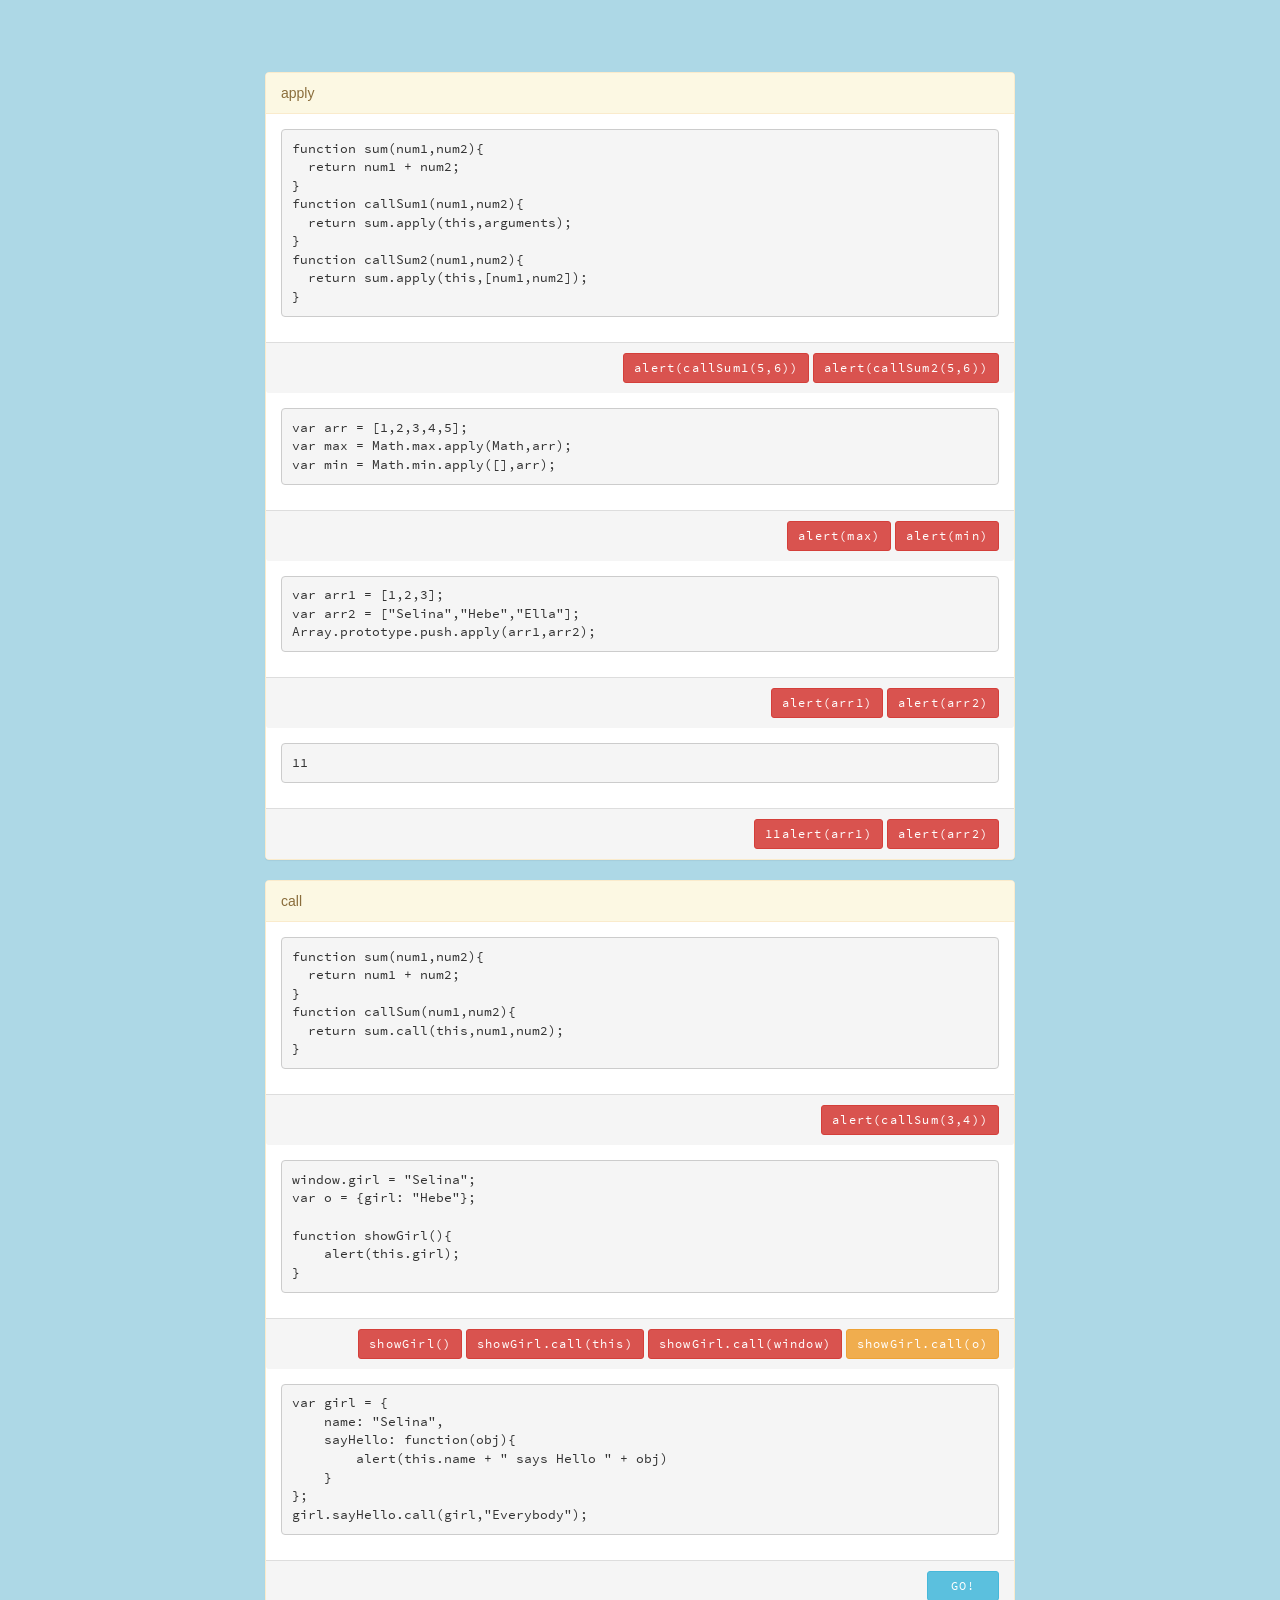
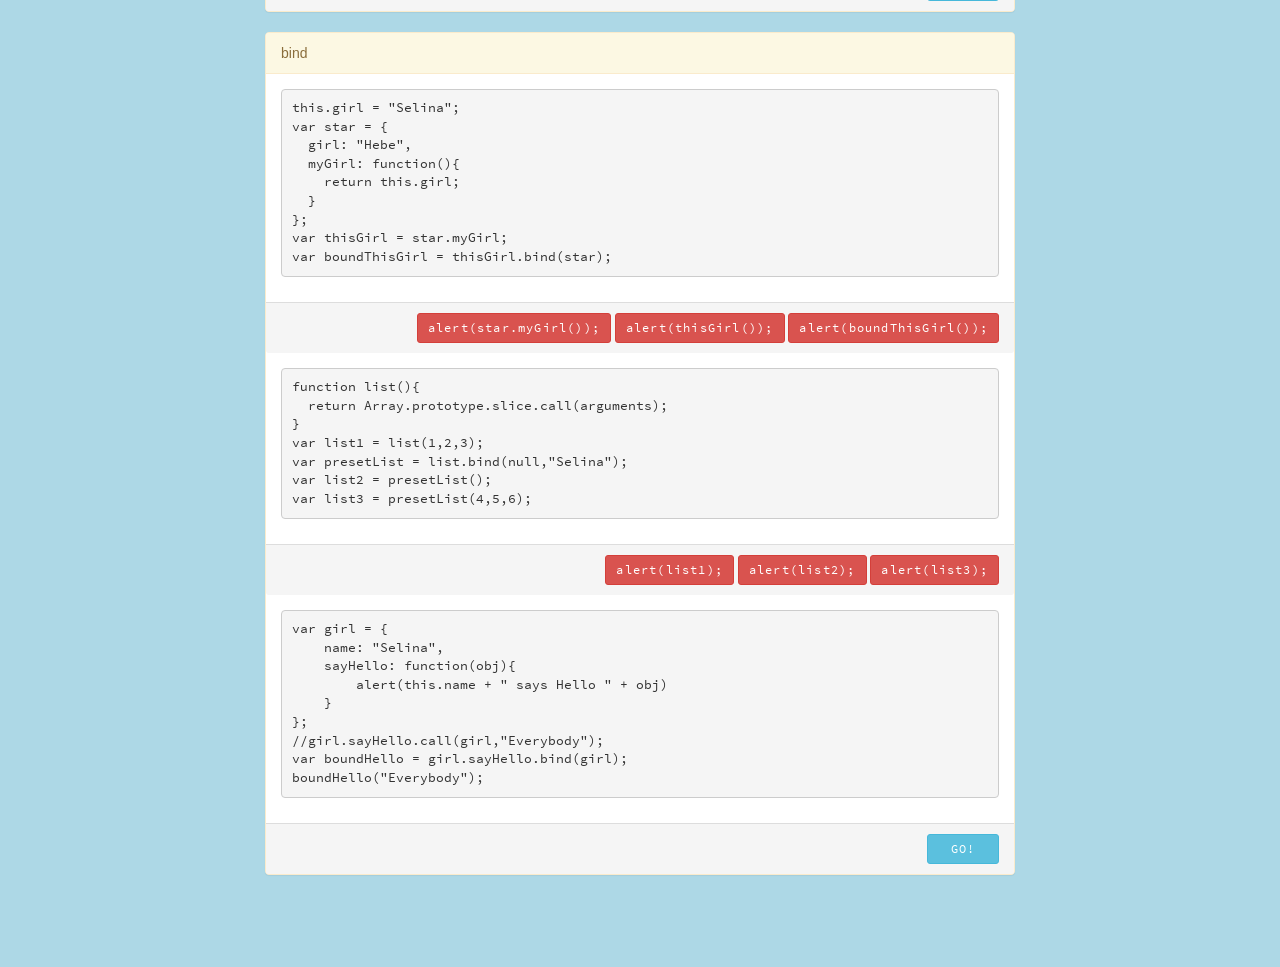
<file: apply-call-bind/index.html>
<!DOCTYPE html>
<html >
  <head>
    <meta charset="UTF-8">
    <title>apply-call-bind</title>
<!--
    <link rel='stylesheet prefetch' href='https://maxcdn.bootstrapcdn.com/bootstrap/3.3.6/css/bootstrap.min.css'>
-->
<link rel="stylesheet" type="text/css" href="../common/css/bootstrap.min.css">
        <link rel="stylesheet" href="../common/css/style.css">
  </head>

  <body>

    <div class="container">
<div class="row">
    <div class="col-md-8 col-xs-8 col-md-offset-2 col-xs-offset-2">
      <div class="panel panel-warning">
        <div class="panel-heading">
          apply
        </div>
        <div class="panel-body">
          <pre id="apply1">
function sum(num1,num2){
  return num1 + num2;
}
function callSum1(num1,num2){
  return sum.apply(this,arguments);
}
function callSum2(num1,num2){
  return sum.apply(this,[num1,num2]);
}
</pre>
        </div>
        <div class="panel-footer text-right">
          <button type="button" class="btn btn-danger btn-sm" onclick="f1()" id="apply2">alert(callSum1(5,6))</button>
          <button type="button" class="btn btn-danger btn-sm" onclick="f2()">alert(callSum2(5,6))</button>
        </div>

        <div class="panel-body">
          <pre id="apply4">
var arr = [1,2,3,4,5];
var max = Math.max.apply(Math,arr);
var min = Math.min.apply([],arr);</pre>
        </div>
        <div class="panel-footer text-right">
          <button type="button" class="btn btn-danger btn-sm" onclick="f5()" id="apply5">alert(max)</button>
          <button type="button" class="btn btn-danger btn-sm" onclick="f6()" id="apply6">alert(min)</button>
        </div>

        <div class="panel-body">
          <pre id="apply7">
var arr1 = [1,2,3];
var arr2 = ["Selina","Hebe","Ella"];
Array.prototype.push.apply(arr1,arr2);</pre>
        </div>
        <div class="panel-footer text-right">
          <button type="button" class="btn btn-danger btn-sm" onclick="f8()" id="apply8">alert(arr1)</button>
          <button type="button" class="btn btn-danger btn-sm" onclick="f9()" id="apply9">alert(arr2)</button>
        </div>

        <div class="panel-body">
          <pre id="apply10">
11</pre>
        </div>
        <div class="panel-footer text-right">
          <button type="button" class="btn btn-danger btn-sm" onclick="f11()" id="apply11">11alert(arr1)</button>
          <button type="button" class="btn btn-danger btn-sm" onclick="f12()" id="apply12">alert(arr2)</button>
        </div>
      </div>
    </div>
  </div>

<div class="row">
    <div class="col-md-8 col-xs-8 col-md-offset-2 col-xs-offset-2">
      <div class="panel panel-warning">
        <div class="panel-heading">
          call
        </div>
        <div class="panel-body">
          <pre id="c1">
function sum(num1,num2){
  return num1 + num2;
}
function callSum(num1,num2){
  return sum.call(this,num1,num2);
}
</pre>
        </div>
        <div class="panel-footer text-right">
          <button type="button" class="btn btn-danger btn-sm" onclick="cf1()" id="cb1">alert(callSum(3,4))</button>
        </div>

        <div class="panel-body">
          <pre id="c2">
window.girl = "Selina";
var o = {girl: "Hebe"};

function showGirl(){
    alert(this.girl);
}
</pre>
        </div>
        <div class="panel-footer text-right">
          <button type="button" class="btn btn-danger btn-sm" onclick="cf2()" id="cb2">showGirl()</button>
          <button type="button" class="btn btn-danger btn-sm" onclick="cf3()" id="cb3">showGirl.call(this)</button>
          <button type="button" class="btn btn-danger btn-sm" onclick="cf4()" id="cb4">showGirl.call(window)</button>
          <button type="button" class="btn btn-warning btn-sm" onclick="cf5()" id="cb5">showGirl.call(o)</button>
        </div>

        <div class="panel-body">
          <pre id="c3">
var girl = {
    name: "Selina",
    sayHello: function(obj){
        alert(this.name + " says Hello " + obj)
    }
};
girl.sayHello.call(girl,"Everybody");
</pre>
        </div>
        <div class="panel-footer text-right">
          <button type="button" class="btn btn-info btn-sm" onclick="cf6()" id="cb6">GO!</button>
        </div>

      </div>
    </div>
  </div>

  <div class="row">
    <div class="col-md-8 col-xs-8 col-md-offset-2 col-xs-offset-2">
      <div class="panel panel-warning">
        <div class="panel-heading">
          bind
        </div>
        <div class="panel-body">
          <pre id="b1">
this.girl = "Selina";
var star = {
  girl: "Hebe",
  myGirl: function(){
    return this.girl;
  }
};
var thisGirl = star.myGirl;
var boundThisGirl = thisGirl.bind(star);
</pre>
        </div>
        <div class="panel-footer text-right">
          <button type="button" class="btn btn-danger btn-sm" onclick="bf1()" id="bb1">alert(star.myGirl());
          </button>
          <button type="button" class="btn btn-danger btn-sm" onclick="bf2()" id="bb2">alert(thisGirl());
          </button>
          <button type="button" class="btn btn-danger btn-sm" onclick="bf3()" id="bb3">alert(boundThisGirl());
          </button>
        </div>

        <div class="panel-body">
          <pre id="b2">
function list(){
  return Array.prototype.slice.call(arguments);
}
var list1 = list(1,2,3);
var presetList = list.bind(null,"Selina");
var list2 = presetList();
var list3 = presetList(4,5,6);
</pre>
        </div>
        <div class="panel-footer text-right">
          <button type="button" class="btn btn-danger btn-sm" onclick="bf4()" id="bb4">alert(list1);
          </button>
          <button type="button" class="btn btn-danger btn-sm" onclick="bf5()" id="bb5">alert(list2);
          </button>
          <button type="button" class="btn btn-danger btn-sm" onclick="bf6()" id="bb6">alert(list3);
          </button>
        </div>

        <div class="panel-body">
          <pre id="b3">
var girl = {
    name: "Selina",
    sayHello: function(obj){
        alert(this.name + " says Hello " + obj)
    }
};
//girl.sayHello.call(girl,"Everybody");
var boundHello = girl.sayHello.bind(girl);
boundHello("Everybody");
</pre>
        </div>
        <div class="panel-footer text-right">
          <button type="button" class="btn btn-info btn-sm" onclick="bf7()" id="bb7">GO!
          </button>
        </div>
      </div>
    </div>
  </div>


    </div>

    <script src='https://code.jquery.com/jquery-2.2.4.min.js'></script>

        <script src="js/index.js"></script>




  </body>
</html>
</file>
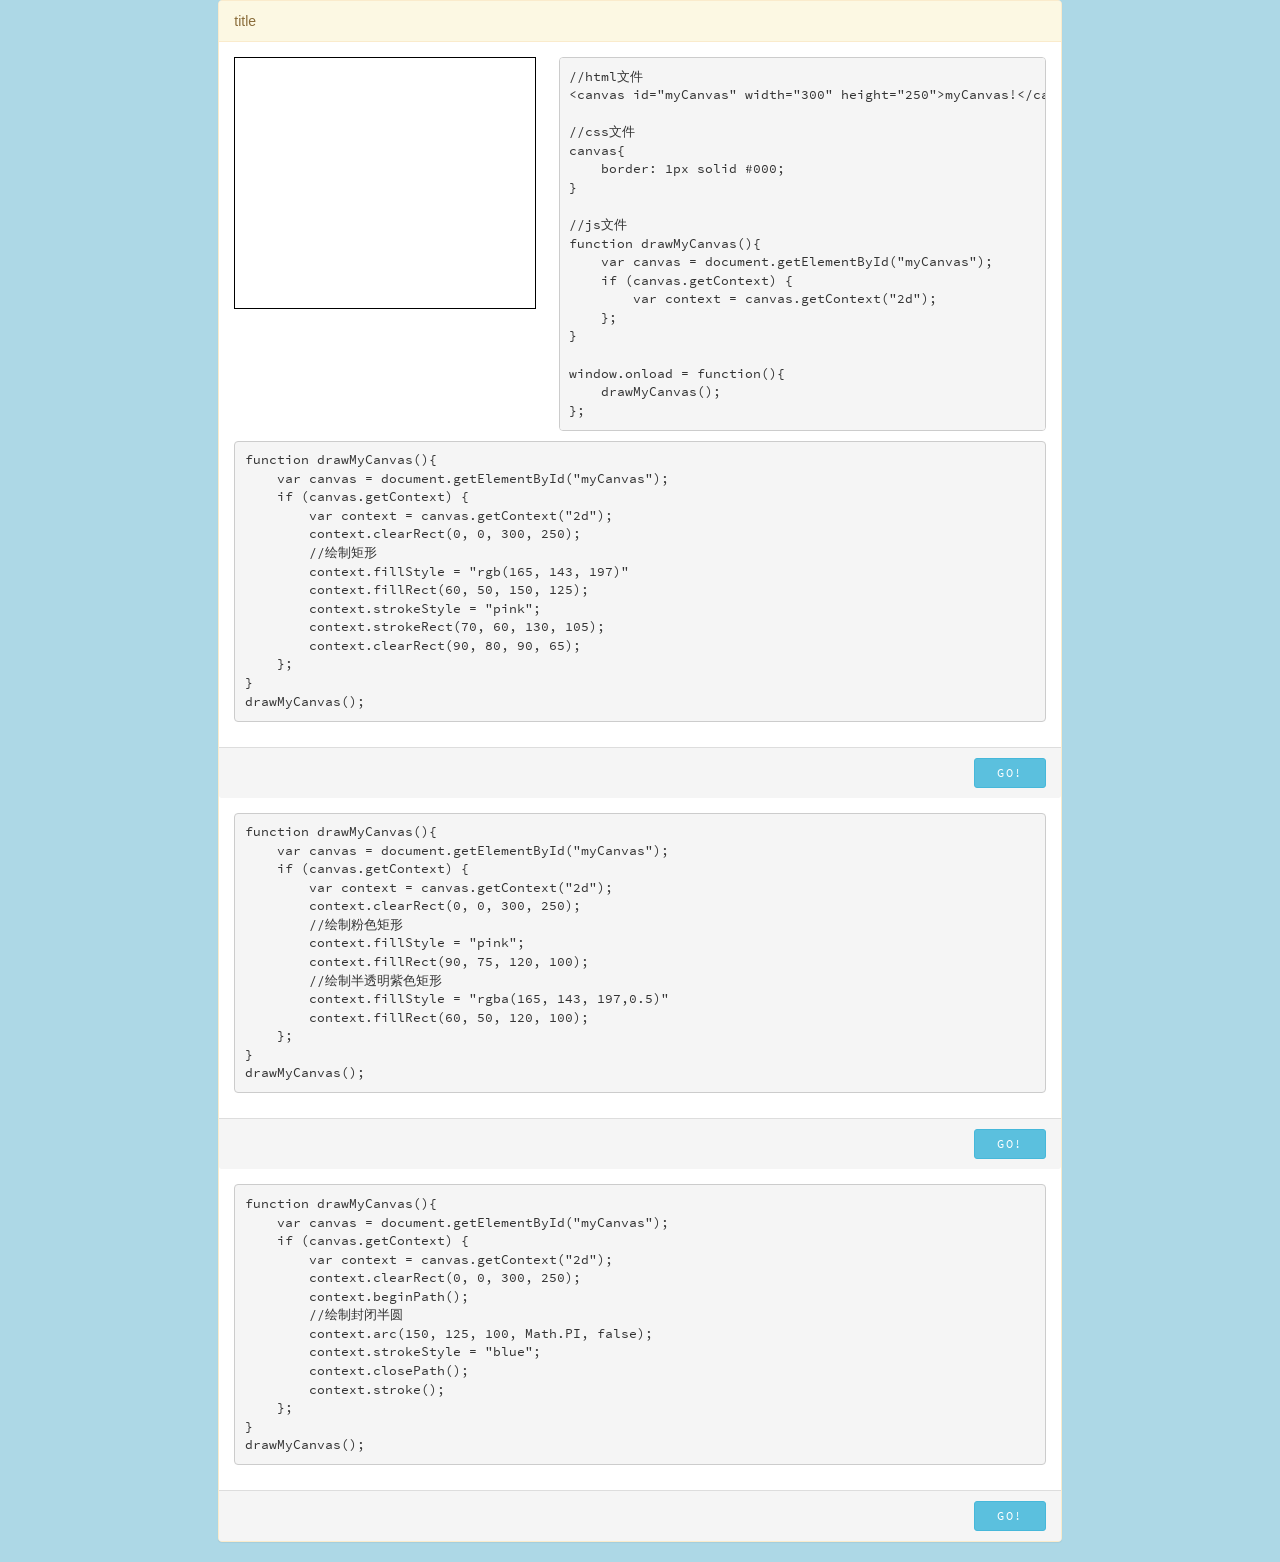
<file: canvas/index.html>
<!DOCTYPE html>
<html lang="en">
<head>
    <meta charset="UTF-8">
    <title>canvas 绘图</title>
    <link rel="stylesheet" type="text/css" href="../common/css/bootstrap.min.css">
    <link rel="stylesheet" type="text/css" href="../common/css/style.css">
    <link rel="stylesheet" type="text/css" href="css/canvas.css">
</head>
<body>
  <div class="row">
    <div class="col-md-8 col-xs-8 col-md-offset-2 col-xs-offset-2">
      <div class="panel panel-warning">
        <div class="panel-heading">
          title
        </div>
        <div class="panel-body">
        <div class="testBox">
            <div class="testL">
                <canvas id="myCanvas" width="300" height="250">myCanvas!</canvas>
            </div>
            <div class="testR">
                <pre id="ap1">
//html文件
&lt;canvas id="myCanvas" width="300" height="250">myCanvas!&lt;/canvas>

//css文件
canvas{
    border: 1px solid #000;
}

//js文件
function drawMyCanvas(){
    var canvas = document.getElementById("myCanvas");
    if (canvas.getContext) {
        var context = canvas.getContext("2d");
    };
}

window.onload = function(){
    drawMyCanvas();
};
</pre>
            </div>
        </div>
        <pre id="ap2">
function drawMyCanvas(){
    var canvas = document.getElementById("myCanvas");
    if (canvas.getContext) {
        var context = canvas.getContext("2d");
        context.clearRect(0, 0, 300, 250);
        //绘制矩形
        context.fillStyle = "rgb(165, 143, 197)"
        context.fillRect(60, 50, 150, 125);
        context.strokeStyle = "pink";
        context.strokeRect(70, 60, 130, 105);
        context.clearRect(90, 80, 90, 65);
    };
}
drawMyCanvas();
</pre>
        </div>
        <div class="panel-footer text-right">
          <button type="button" class="btn btn-info btn-sm" onclick="af1()" id="ab1">GO!</button>
        </div>
        <div class="panel-body">
                  <pre id="ap3">
function drawMyCanvas(){
    var canvas = document.getElementById("myCanvas");
    if (canvas.getContext) {
        var context = canvas.getContext("2d");
        context.clearRect(0, 0, 300, 250);
        //绘制粉色矩形
        context.fillStyle = "pink";
        context.fillRect(90, 75, 120, 100);
        //绘制半透明紫色矩形
        context.fillStyle = "rgba(165, 143, 197,0.5)"
        context.fillRect(60, 50, 120, 100);
    };
}
drawMyCanvas();
</pre>
        </div>
        <div class="panel-footer text-right">
          <button type="button" class="btn btn-info btn-sm" onclick="af2()" id="ab2">GO!</button>
        </div>
        <div class="panel-body">
                  <pre id="ap4">
function drawMyCanvas(){
    var canvas = document.getElementById("myCanvas");
    if (canvas.getContext) {
        var context = canvas.getContext("2d");
        context.clearRect(0, 0, 300, 250);
        context.beginPath();
        //绘制封闭半圆
        context.arc(150, 125, 100, Math.PI, false);
        context.strokeStyle = "blue";
        context.closePath();
        context.stroke();
    };
}
drawMyCanvas();
</pre>
        </div>
        <div class="panel-footer text-right">
          <button type="button" class="btn btn-info btn-sm" onclick="af3()" id="ab3">GO!</button>
        </div>
      </div>
    </div>
  </div>
<script type="text/javascript" src="../common/js/jquery/2.2.4/jQuery_v2.2.4.js"></script>
<script type="text/javascript" src="js/canvas.js"></script>
</body>
</html>
</file>
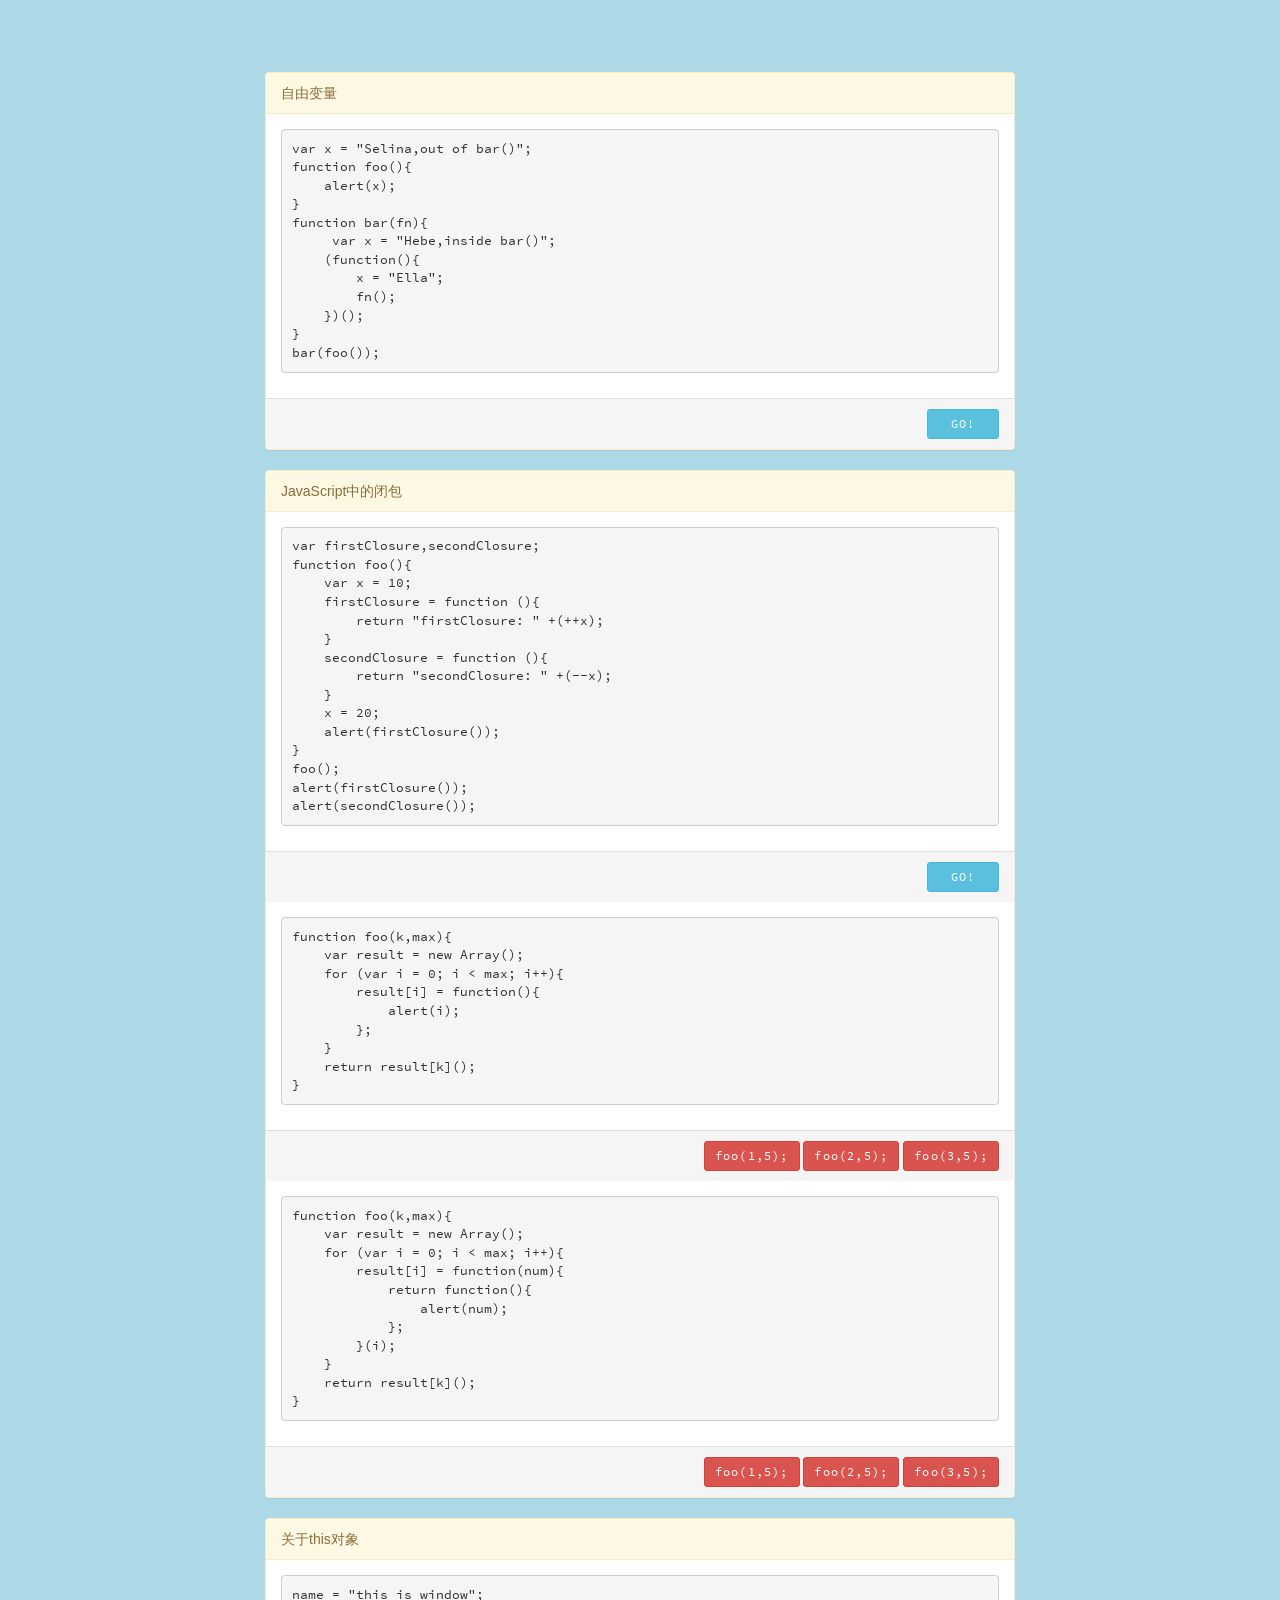
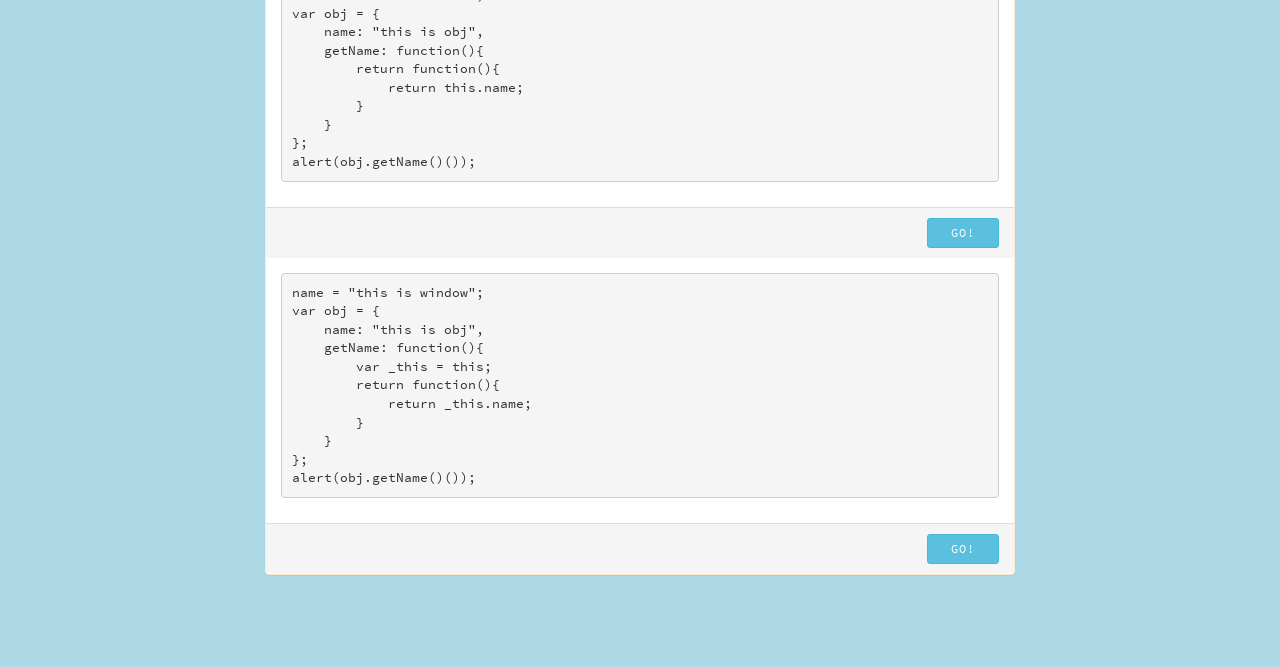
<file: closures/index.html>
<!DOCTYPE html>
<html lang="en">
<head>
    <meta charset="UTF-8">
    <title>JavaScript中的闭包</title>
    <link rel="stylesheet" type="text/css" href="../common/css/bootstrap.min.css">
    <link rel="stylesheet" type="text/css" href="../common/css/style.css">
</head>
<body>
<div class="container">
      <div class="row">
        <div class="col-md-8 col-xs-8 col-md-offset-2 col-xs-offset-2">
          <div class="panel panel-warning">
            <div class="panel-heading">
              自由变量
            </div>
            <div class="panel-body">
              <pre id="ap1">
var x = "Selina,out of bar()";
function foo(){
    alert(x);
}
function bar(fn){
     var x = "Hebe,inside bar()";
    (function(){
        x = "Ella";
        fn();
    })();
}
bar(foo());
</pre>
            </div>
            <div class="panel-footer text-right">
              <button type="button" class="btn btn-info btn-sm" onclick="af1()" id="ab1">GO!</button>
            </div>

          </div>
        </div>
      </div>
        <div class="row">
          <div class="col-md-8 col-xs-8 col-md-offset-2 col-xs-offset-2">
            <div class="panel panel-warning">
              <div class="panel-heading">
                JavaScript中的闭包
              </div>
              <div class="panel-body">
                <pre id="bp1">
var firstClosure,secondClosure;
function foo(){
    var x = 10;
    firstClosure = function (){
        return "firstClosure: " +(++x);
    }
    secondClosure = function (){
        return "secondClosure: " +(--x);
    }
    x = 20;
    alert(firstClosure());
}
foo();
alert(firstClosure());
alert(secondClosure());
</pre>
              </div>
              <div class="panel-footer text-right">
                <button type="button" class="btn btn-info btn-sm" onclick="bf1()" id="bb1">GO!</button>
              </div>
              <div class="panel-body">
                        <pre id="bp2">
function foo(k,max){
    var result = new Array();
    for (var i = 0; i < max; i++){
        result[i] = function(){
            alert(i);
        };
    }
    return result[k]();
}
</pre>
              </div>
              <div class="panel-footer text-right">
                <button type="button" class="btn btn-danger btn-sm" onclick="bf2()" id="bb2">foo(1,5);</button>
                <button type="button" class="btn btn-danger btn-sm" onclick="bf3()" id="bb3">foo(2,5);</button>
                <button type="button" class="btn btn-danger btn-sm" onclick="bf4()" id="bb4">foo(3,5);</button>
              </div>
              <div class="panel-body">
                        <pre id="bp3">
function foo(k,max){
    var result = new Array();
    for (var i = 0; i < max; i++){
        result[i] = function(num){
            return function(){
                alert(num);
            };
        }(i);
    }
    return result[k]();
}
</pre>
              </div>
              <div class="panel-footer text-right">
                <button type="button" class="btn btn-danger btn-sm" onclick="bf5()" id="bb5">foo(1,5);</button>
                <button type="button" class="btn btn-danger btn-sm" onclick="bf6()" id="bb6">foo(2,5);</button>
                <button type="button" class="btn btn-danger btn-sm" onclick="bf7()" id="bb7">foo(3,5);</button>
              </div>
            </div>
          </div>
        </div>
          <div class="row">
            <div class="col-md-8 col-xs-8 col-md-offset-2 col-xs-offset-2">
              <div class="panel panel-warning">
                <div class="panel-heading">
                  关于this对象
                </div>
                <div class="panel-body">
                  <pre id="cp1">
name = "this is window";
var obj = {
    name: "this is obj",
    getName: function(){
        return function(){
            return this.name;
        }
    }
};
alert(obj.getName()());
</pre>
                </div>
                <div class="panel-footer text-right">
                  <button type="button" class="btn btn-info btn-sm" onclick="cf1()" id="cb1">GO!</button>
                </div>
                <div class="panel-body">
                          <pre id="cp2">
name = "this is window";
var obj = {
    name: "this is obj",
    getName: function(){
        var _this = this;
        return function(){
            return _this.name;
        }
    }
};
alert(obj.getName()());
</pre>
                </div>
                <div class="panel-footer text-right">
                  <button type="button" class="btn btn-info btn-sm" onclick="cf2()" id="cb2">GO!</button>
                </div>
              </div>
            </div>
          </div>
</div>
<script type="text/javascript" src="../common/js/jquery/2.2.4/jQuery_v2.2.4.js"></script>
<script type="text/javascript" src="js/closures.js"></script>
</body>
</html>
</file>
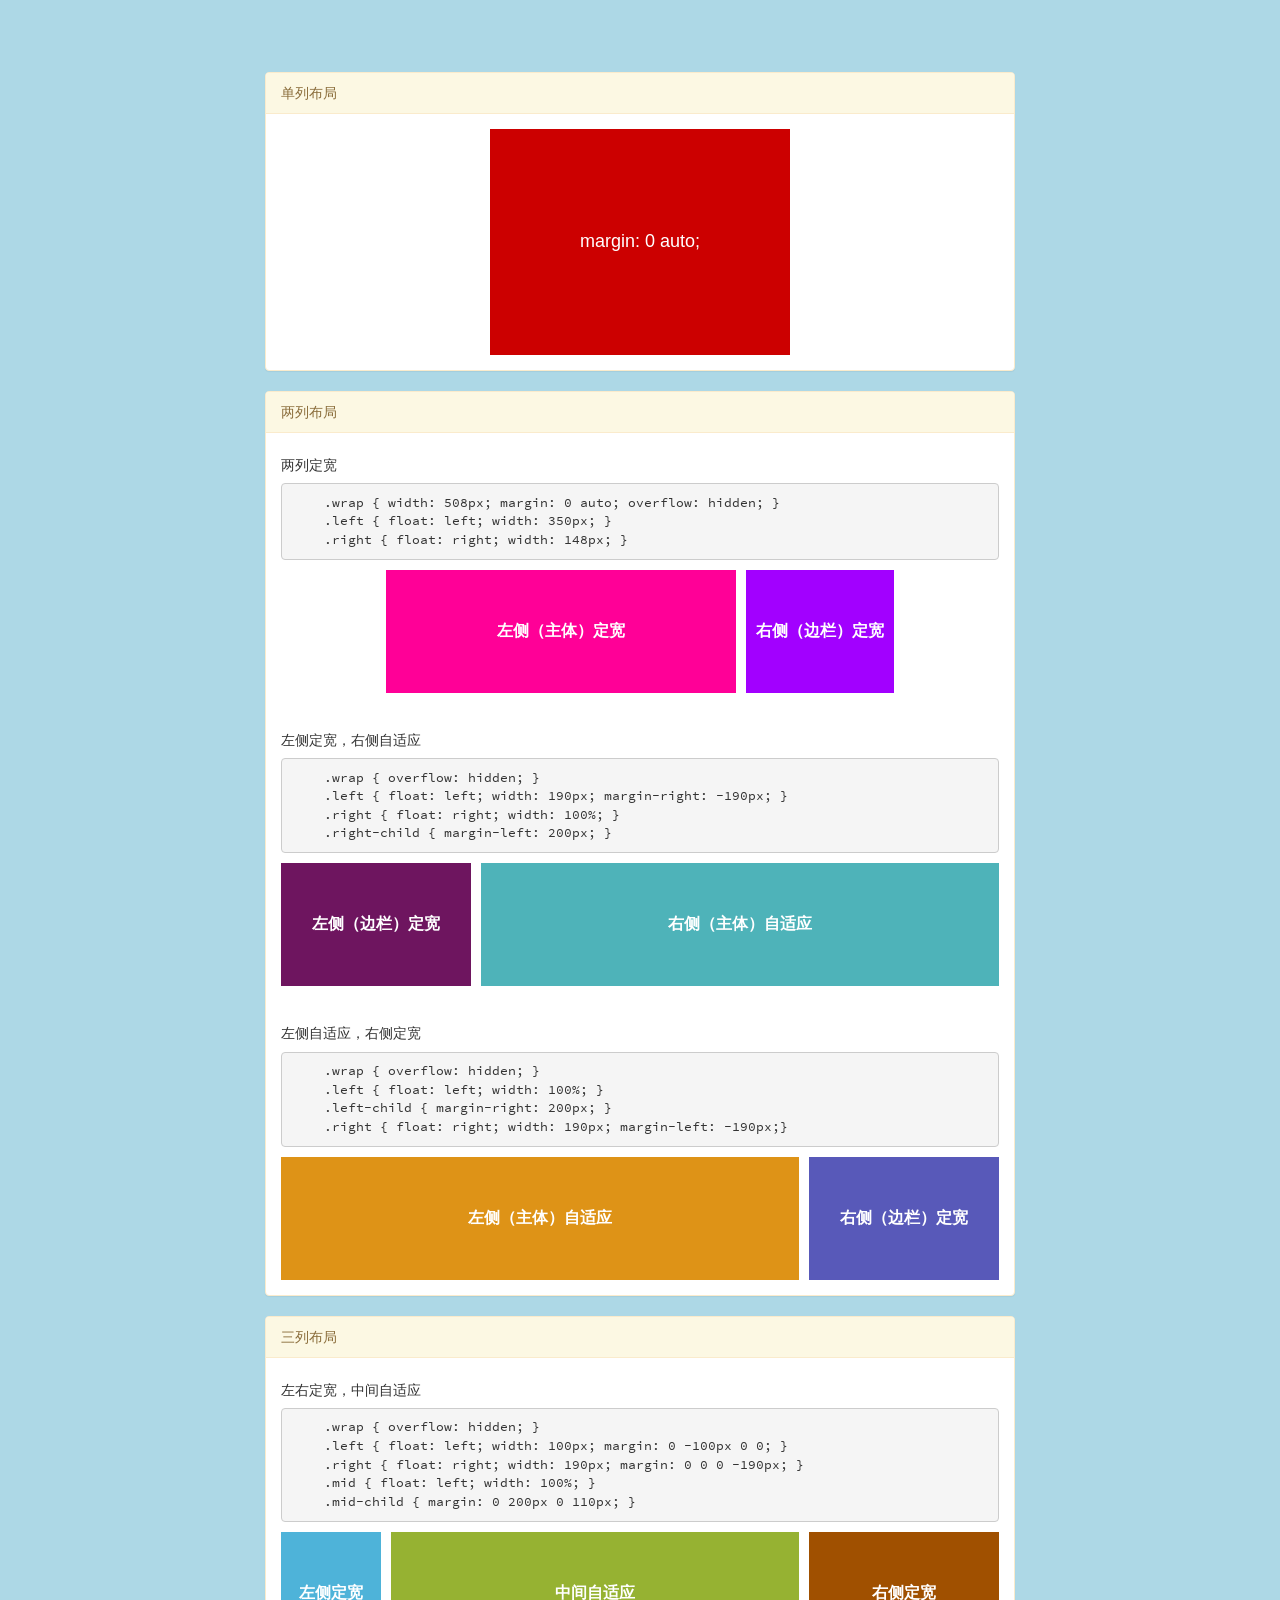
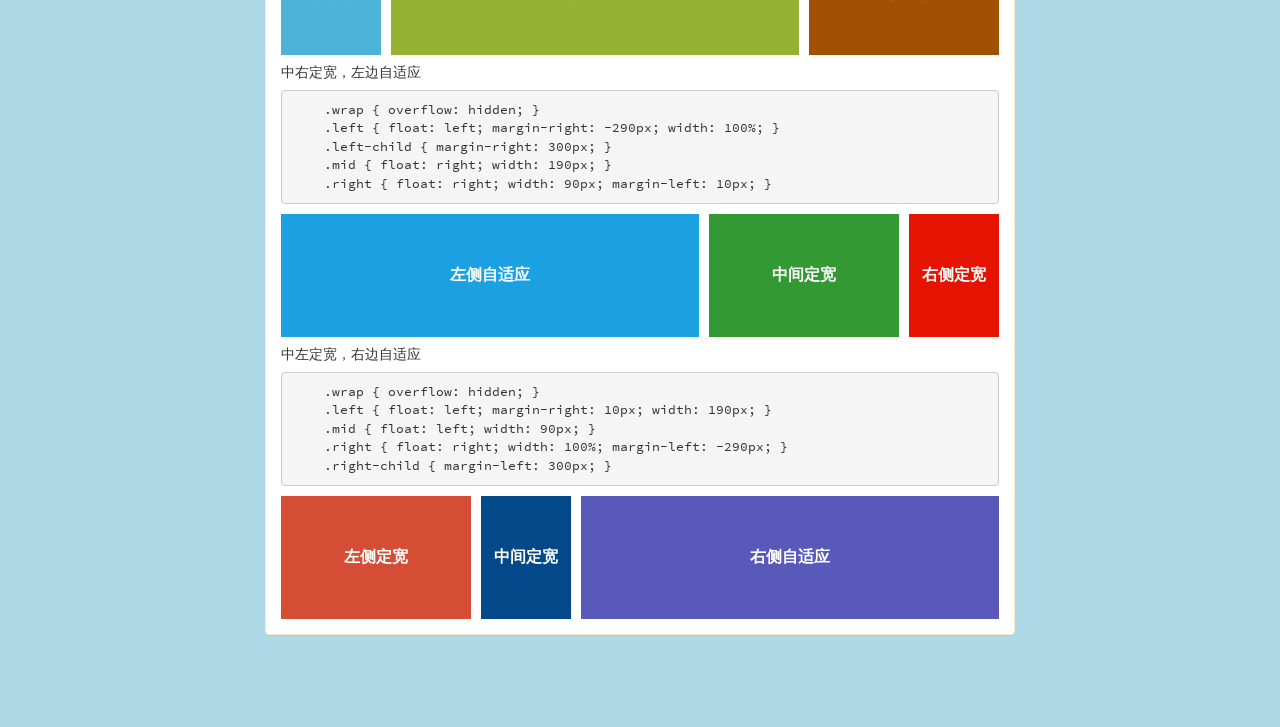
<file: csslayout/index.html>
<!DOCTYPE html>
<html lang="en">
<head>
    <meta charset="UTF-8">
    <title>布局</title>
</head>
<link rel="stylesheet" type="text/css" href="../common/css/bootstrap.min.css">
<link rel="stylesheet" type="text/css" href="../common/css/style.css">
<style>
.s-bg{
    text-align: center;
    font-size: 16px;
    font-weight: 700;
    color: white;
}
.g-mn1{
    width: 300px;
    padding: 100px 0;
    margin: 0 auto;
    background-color: #c00;
    text-align: center;
    font-size: 18px;
    color: white;
}
.g-bd1{
    width: 508px;
    margin: 0 auto;
    overflow: hidden;
}
.g-mn2{
    float: left;
    width: 350px;
    padding: 50px 0;
    background: #ff0097;
}
.g-sd1{
    float: right;
    width: 148px;
    padding: 50px 0;
    background: #a200ff;
}
.g-sd2{
    /*position: relative;*/
    float: left;
    width: 190px;
    padding: 50px 0;
    margin-right: -190px;
    background: #6e155f;
}
.g-mn3{
    float: right;
    width: 100%;
}
.g-mn3c{
    margin-left: 200px;
    padding: 50px 0;
    background: #4eb3b9;
}
.g-mn4{
    float: left;
    width: 100%;
}
.g-mn4c{
    margin-right: 200px;
    padding: 50px 0;
    background: #de9317;
}
.g-sd3{
    /*position: relative;*/
    float: right;
    width: 190px;
    padding: 50px 0;
    margin-left: -190px;
    background: #5859b9;
}
.g-bd2{
    overflow: hidden;
}
/*三列*/
.g-bd5{
    overflow: hidden;
}
.g-sd51{
    /*position: relative;*/
    float: left;
    width: 100px;
    margin: 0 -100px 0 0;
    padding: 50px 0;
    background: #4eb3d9;
}
.g-sd52{
    /*position: relative;*/
    float: right;
    width: 190px;
    margin: 0 0 0 -190px;
    padding: 50px 0;
    background: #a05000;
}
.g-mn5{
    float: left;
    width: 100%;
}
.g-mn5c{
    margin: 0 200px 0 110px;
    padding: 50px 0;
    background: #96b232;
}
.g-bd6{
    overflow: hidden;
}
.g-mn6{
    float: left;
    margin-right: -290px;
    width: 100%;
}
.g-mn6c{
    margin-right: 300px;
    padding: 50px 0;
    background: #1ba1e2;
}
.g-sd61{
    float: right;
    width: 90px;
    margin-left: 10px;
    padding: 50px 0;
    background: #e51400;
}
.g-sd62{
    float: right;
    width: 190px;
    /*margin-left: 10px;*/
    padding: 50px 0;
    background: #393;
}
.g-bd7{overflow: hidden;}
.g-sd71{
    float: left;
    margin-right: 10px;
    width: 190px;
    padding: 50px 0;
    background: #d54d34;
}
.g-sd72{
    float: left;
    width: 90px;
    padding: 50px 0;
    background: #034888;
}
.g-mn7{
    float: right;
    width: 100%;
    margin-left: -290px;
}
.g-mn7c{
    margin-left: 300px;
    padding: 50px 0;
    background: #5859b9;
}
</style>
<body>

<div class="container">
      <div class="row">
        <div class="col-md-8 col-xs-8 col-md-offset-2 col-xs-offset-2">
          <div class="panel panel-warning">
            <div class="panel-heading">
              单列布局
            </div>
            <div class="panel-body">
    <div class="g-mn1">
    margin: 0 auto;
    </div>
            </div>
          </div>
        </div>
      </div>
        <div class="row">
          <div class="col-md-8 col-xs-8 col-md-offset-2 col-xs-offset-2">
            <div class="panel panel-warning">
              <div class="panel-heading">
                两列布局
              </div>
              <div class="panel-body">
              <h5>两列定宽</h5>
              <pre>
    .wrap { width: 508px; margin: 0 auto; overflow: hidden; }
    .left { float: left; width: 350px; }
    .right { float: right; width: 148px; }
</pre>
              <div class="s-bg g-bd1">
                <div class="g-mn2">左侧（主体）定宽</div>
                <div class="g-sd1">右侧（边栏）定宽</div>
              </div>
              </div>
              <div class="panel-body">
                  <h5>左侧定宽，右侧自适应</h5>
<pre>
    .wrap { overflow: hidden; }
    .left { float: left; width: 190px; margin-right: -190px; }
    .right { float: right; width: 100%; }
    .right-child { margin-left: 200px; }
</pre>
                <div class="s-bg g-bd2">
                    <div class="g-sd2">左侧（边栏）定宽</div>
                    <div class="g-mn3">
                        <div class="g-mn3c">
                            右侧（主体）自适应
                        </div>
                    </div>
                </div>
              </div>
              <div class="panel-body">
              <h5>左侧自适应，右侧定宽</h5>
<pre>
    .wrap { overflow: hidden; }
    .left { float: left; width: 100%; }
    .left-child { margin-right: 200px; }
    .right { float: right; width: 190px; margin-left: -190px;}
</pre>
              <div class="s-bg g-bd3">
                  <div class="g-mn4">
                    <div class="g-mn4c">左侧（主体）自适应</div>
                  </div>
                <div class="g-sd3">右侧（边栏）定宽</div>
              </div>
              </div>
            </div>
          </div>
        </div>
      <div class="row">
        <div class="col-md-8 col-xs-8 col-md-offset-2 col-xs-offset-2">
          <div class="panel panel-warning">
            <div class="panel-heading">
              三列布局
            </div>
            <div class="panel-body">
            <h5>左右定宽，中间自适应</h5>
<pre>
    .wrap { overflow: hidden; }
    .left { float: left; width: 100px; margin: 0 -100px 0 0; }
    .right { float: right; width: 190px; margin: 0 0 0 -190px; }
    .mid { float: left; width: 100%; }
    .mid-child { margin: 0 200px 0 110px; }
</pre>
                <div class="s-bg g-bd5">
                    <div class="g-sd51">左侧定宽</div>
                    <div class="g-mn5">
                        <div class="g-mn5c">中间自适应</div>
                    </div>
                    <div class="g-sd52">右侧定宽</div>
                </div>
                <h5>中右定宽，左边自适应</h5>
<pre>
    .wrap { overflow: hidden; }
    .left { float: left; margin-right: -290px; width: 100%; }
    .left-child { margin-right: 300px; }
    .mid { float: right; width: 190px; }
    .right { float: right; width: 90px; margin-left: 10px; }
</pre>
                <div class="s-bg g-bd6">
                    <div class="g-mn6">
                        <div class="g-mn6c">左侧自适应</div>
                    </div>
                    <div class="g-sd61">右侧定宽</div>
                    <div class="g-sd62">中间定宽</div>
                </div>
                <h5>中左定宽，右边自适应</h5>
<pre>
    .wrap { overflow: hidden; }
    .left { float: left; margin-right: 10px; width: 190px; }
    .mid { float: left; width: 90px; }
    .right { float: right; width: 100%; margin-left: -290px; }
    .right-child { margin-left: 300px; }
</pre>
                <div class="s-bg g-bd7">
                    <div class="g-sd71">左侧定宽</div>
                    <div class="g-sd72">中间定宽</div>
                    <div class="g-mn7">
                        <div class="g-mn7c">右侧自适应</div>
                    </div>
                </div>
            </div>
          </div>
        </div>
      </div>
</div>
</body>
</html>
</file>
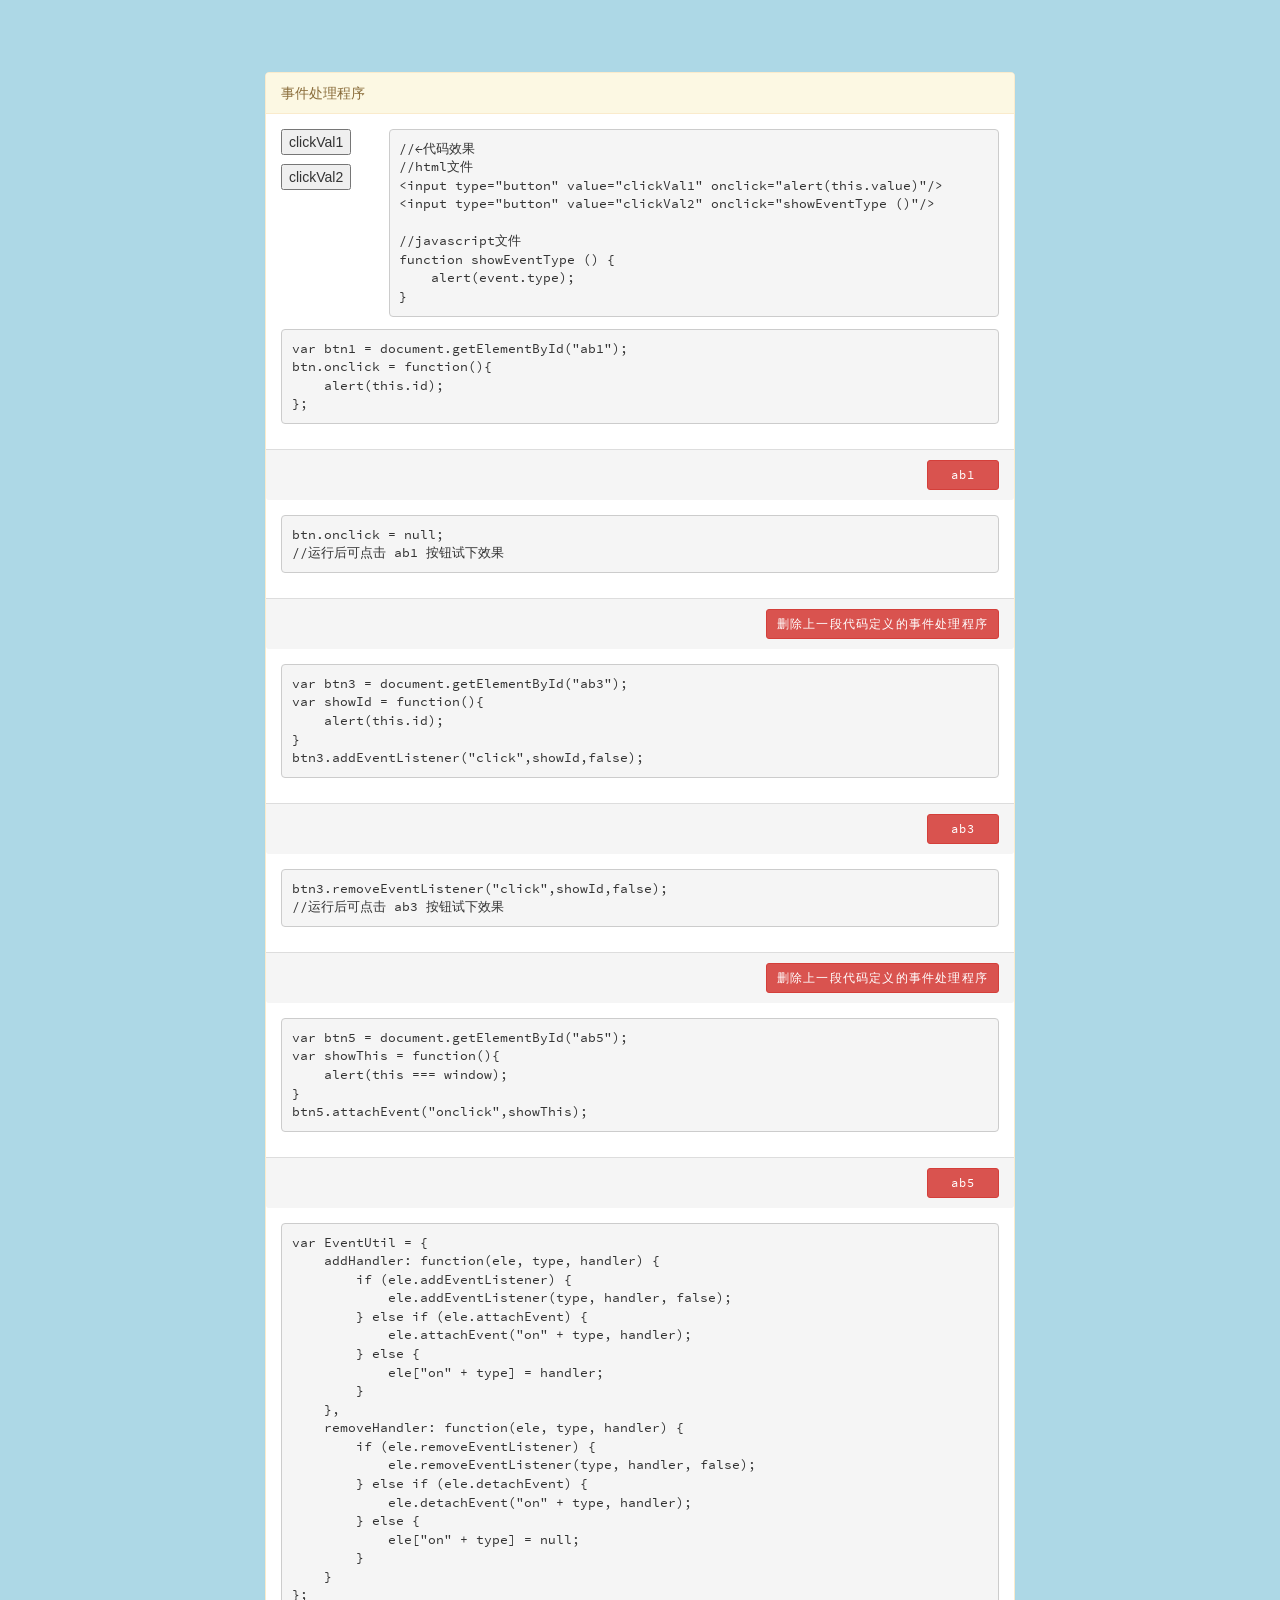
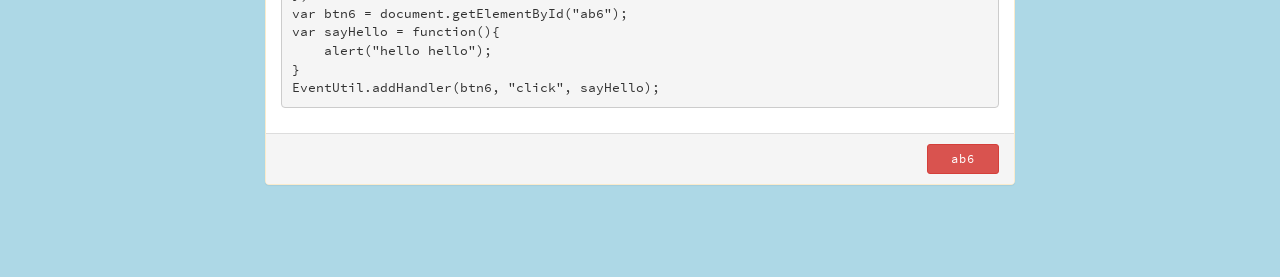
<file: event/index.html>
<!DOCTYPE html>
<html lang="en">
<head>
    <meta charset="UTF-8">
    <title>JavaScript中的事件</title>
    <link rel="stylesheet" type="text/css" href="../common/css/bootstrap.min.css">
    <link rel="stylesheet" type="text/css" href="../common/css/style.css">
    <link rel="stylesheet" type="text/css" href="css/event.css">
</head>
<body>
<div class="container">
      <div class="row">
        <div class="col-md-8 col-xs-8 col-md-offset-2 col-xs-offset-2">
          <div class="panel panel-warning">
            <div class="panel-heading">
              事件处理程序
            </div>
            <div class="panel-body">
            <div class="testBox">
                <div class="testL">
                    <input type="button" value="clickVal1" onclick="alert(this.value)" class="button"/><div class="height_1"></div>
                    <input type="button" value="clickVal2" onclick="showEventType ()" class="button"/>
                </div>
                <div class="testR">
                    <pre id="ap1">
//←代码效果
//html文件
&lt;input type="button" value="clickVal1" onclick="alert(this.value)"/>
&lt;input type="button" value="clickVal2" onclick="showEventType ()"/>

//javascript文件
function showEventType () {
    alert(event.type);
}
</pre>
                </div>
            </div>
<pre id="ap2">
var btn1 = document.getElementById("ab1");
btn.onclick = function(){
    alert(this.id);
};
</pre>
            </div>
            <div class="panel-footer text-right">
              <button type="button" class="btn btn-danger btn-sm" id="ab1">ab1</button>
            </div>
            <div class="panel-body">
                      <pre id="ap3">
btn.onclick = null;
//运行后可点击 ab1 按钮试下效果
</pre>
            </div>
            <div class="panel-footer text-right">
              <button type="button" class="btn btn-danger btn-sm" onclick="af2()" id="ab2">删除上一段代码定义的事件处理程序</button>
            </div>
            <div class="panel-body">
                      <pre id="ap4">
var btn3 = document.getElementById("ab3");
var showId = function(){
    alert(this.id);
}
btn3.addEventListener("click",showId,false);
</pre>
            </div>
            <div class="panel-footer text-right">
              <button type="button" class="btn btn-danger btn-sm" id="ab3">ab3</button>
            </div>
            <div class="panel-body">
                      <pre id="ap5">
btn3.removeEventListener("click",showId,false);
//运行后可点击 ab3 按钮试下效果
</pre>
            </div>
            <div class="panel-footer text-right">
              <button type="button" class="btn btn-danger btn-sm" onclick="af4()" id="ab4">删除上一段代码定义的事件处理程序</button>
            </div>
            <div class="panel-body">
                      <pre id="ap6">
var btn5 = document.getElementById("ab5");
var showThis = function(){
    alert(this === window);
}
btn5.attachEvent("onclick",showThis);
</pre>
            </div>
            <div class="panel-footer text-right">
              <button type="button" class="btn btn-danger btn-sm" id="ab5">ab5</button>
            </div>
            <div class="panel-body">
                      <pre id="ap7">
var EventUtil = {
    addHandler: function(ele, type, handler) {
        if (ele.addEventListener) {
            ele.addEventListener(type, handler, false);
        } else if (ele.attachEvent) {
            ele.attachEvent("on" + type, handler);
        } else {
            ele["on" + type] = handler;
        }
    },
    removeHandler: function(ele, type, handler) {
        if (ele.removeEventListener) {
            ele.removeEventListener(type, handler, false);
        } else if (ele.detachEvent) {
            ele.detachEvent("on" + type, handler);
        } else {
            ele["on" + type] = null;
        }
    }
};
var btn6 = document.getElementById("ab6");
var sayHello = function(){
    alert("hello hello");
}
EventUtil.addHandler(btn6, "click", sayHello);
</pre>
            </div>
            <div class="panel-footer text-right">
              <button type="button" class="btn btn-danger btn-sm" id="ab6">ab6</button>
            </div>
          </div>
        </div>
      </div>
</div>
<script type="text/javascript" src="../common/js/jquery/2.2.4/jQuery_v2.2.4.js"></script>
<script type="text/javascript" src="js/event.js"></script>
</body>
</html>
</file>
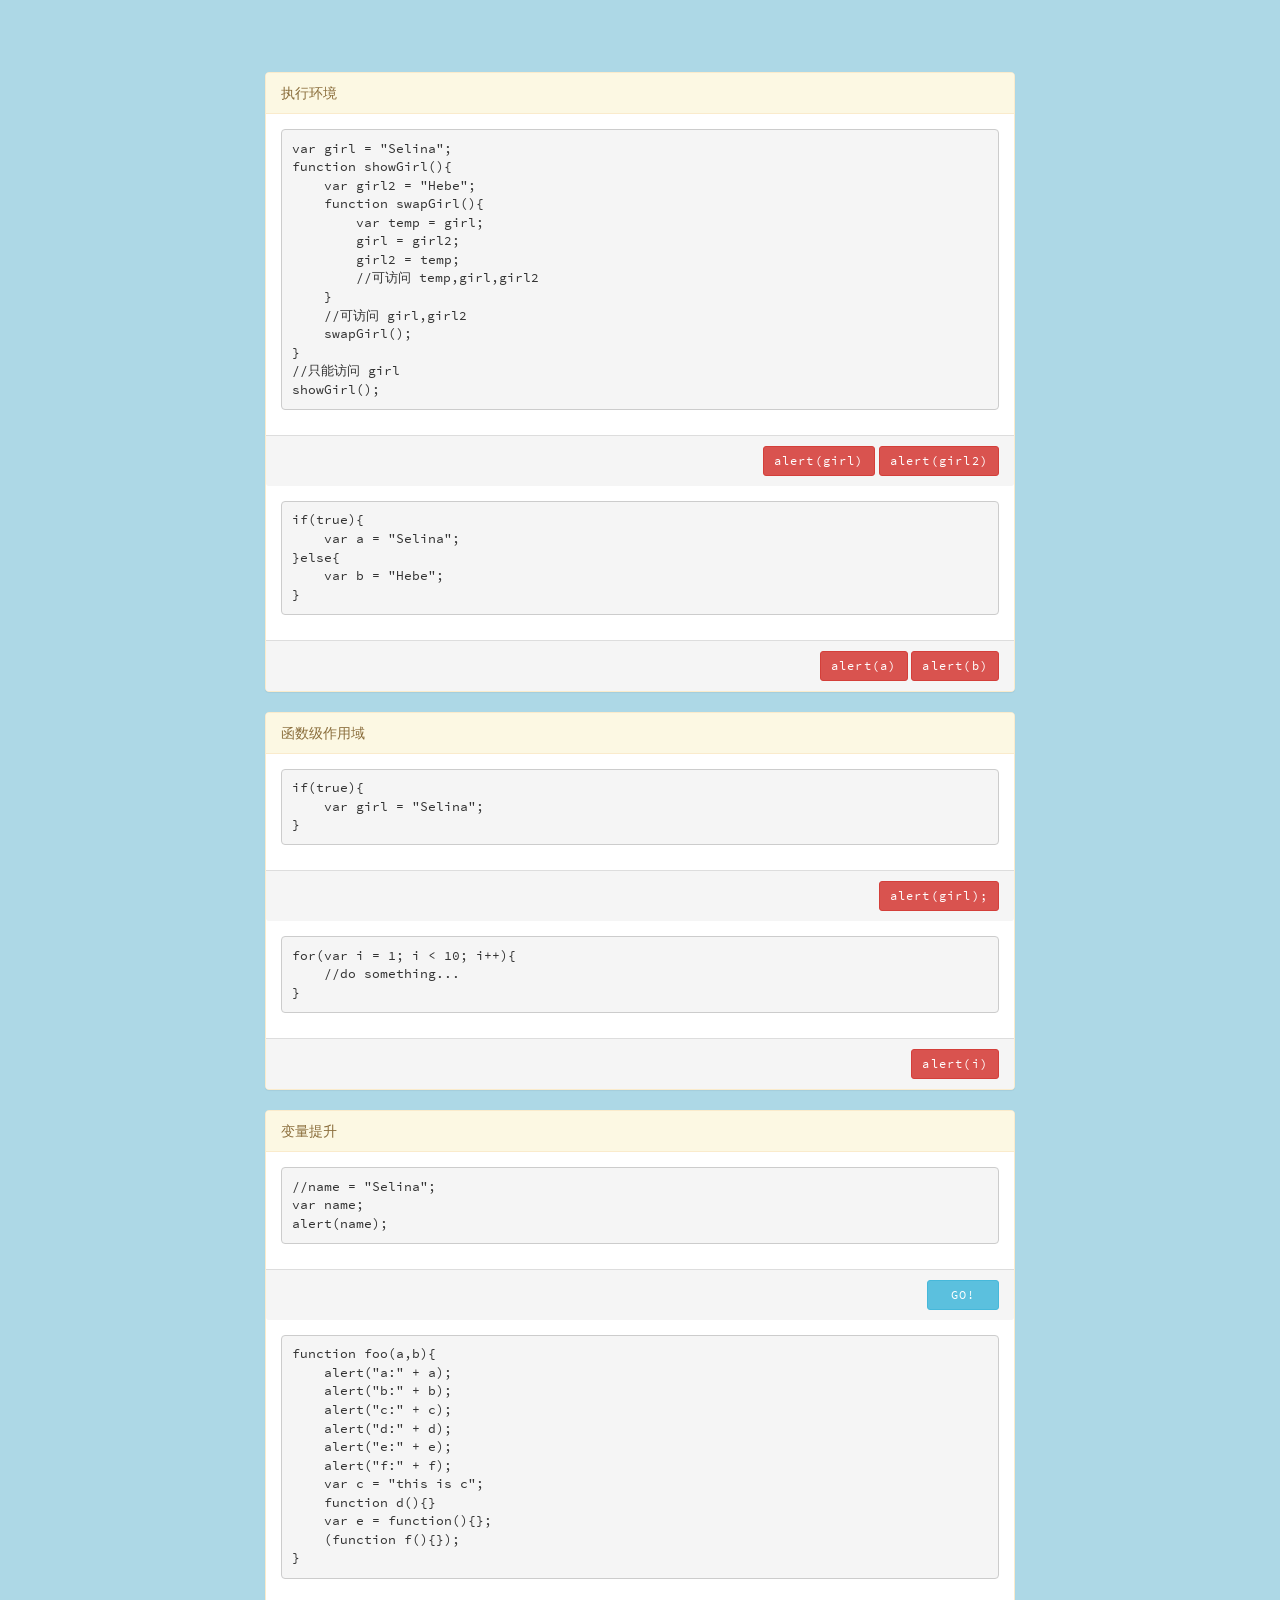
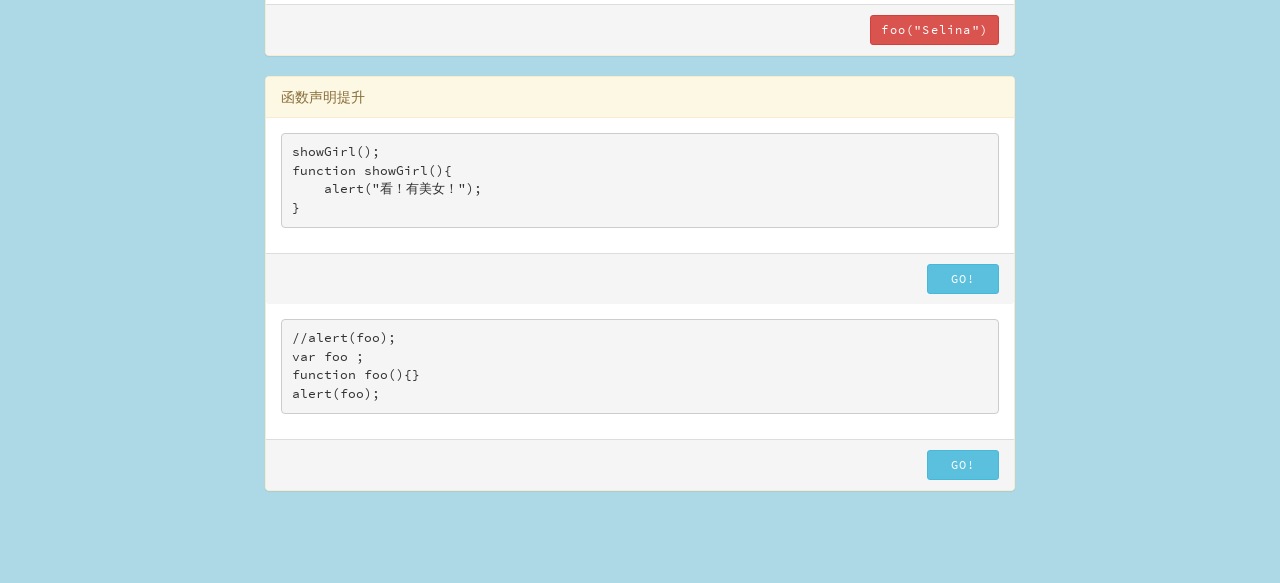
<file: hoisting/index.html>
<!DOCTYPE html>
<html lang="en">
<head>
    <meta charset="UTF-8">
    <title>JavaScript中的变量提升</title>
    <link rel="stylesheet" type="text/css" href="../common/css/bootstrap.min.css">
    <link rel="stylesheet" type="text/css" href="../common/css/style.css">
</head>
<body>
<div class="container">
      <div class="row">
        <div class="col-md-8 col-xs-8 col-md-offset-2 col-xs-offset-2">
          <div class="panel panel-warning">
            <div class="panel-heading">
              执行环境
            </div>
            <div class="panel-body">
              <pre id="ap1">
var girl = "Selina";
function showGirl(){
    var girl2 = "Hebe";
    function swapGirl(){
        var temp = girl;
        girl = girl2;
        girl2 = temp;
        //可访问 temp,girl,girl2
    }
    //可访问 girl,girl2
    swapGirl();
}
//只能访问 girl
showGirl();
</pre>
            </div>
            <div class="panel-footer text-right">
              <button type="button" class="btn btn-danger btn-sm" onclick="af1()" id="ab1">alert(girl)</button>
              <button type="button" class="btn btn-danger btn-sm" onclick="af2()" id="ab2">alert(girl2)</button>
            </div>
            <div class="panel-body">
                      <pre id="ap2">
if(true){
    var a = "Selina";
}else{
    var b = "Hebe";
}
</pre>
            </div>
            <div class="panel-footer text-right">
              <button type="button" class="btn btn-danger btn-sm" onclick="af3()" id="ab3">alert(a)</button>
              <button type="button" class="btn btn-danger btn-sm" onclick="af4()" id="ab4">alert(b)</button>
            </div>
          </div>
        </div>
      </div>
      <div class="row">
        <div class="col-md-8 col-xs-8 col-md-offset-2 col-xs-offset-2">
          <div class="panel panel-warning">
            <div class="panel-heading">
              函数级作用域
            </div>
            <div class="panel-body">
              <pre id="bp1">
if(true){
    var girl = "Selina";
}
</pre>
            </div>
            <div class="panel-footer text-right">
              <button type="button" class="btn btn-danger btn-sm" onclick="bf1()" id="bb1">alert(girl);</button>
            </div>
            <div class="panel-body">
                      <pre id="bp2">
for(var i = 1; i < 10; i++){
    //do something...
}
</pre>
            </div>
            <div class="panel-footer text-right">
              <button type="button" class="btn btn-danger btn-sm" onclick="bf2()" id="bb2">alert(i)</button>
            </div>
          </div>
        </div>
      </div>
        <div class="row">
          <div class="col-md-8 col-xs-8 col-md-offset-2 col-xs-offset-2">
            <div class="panel panel-warning">
              <div class="panel-heading">
                变量提升
              </div>
              <div class="panel-body">
                <pre id="cp1">
//name = "Selina";
var name;
alert(name);
</pre>
              </div>
              <div class="panel-footer text-right">
                <button type="button" class="btn btn-info btn-sm" onclick="cf1()" id="cb1">GO!</button>
              </div>
              <div class="panel-body">
                        <pre id="cp2">
function foo(a,b){
    alert("a:" + a);
    alert("b:" + b);
    alert("c:" + c);
    alert("d:" + d);
    alert("e:" + e);
    alert("f:" + f);
    var c = "this is c";
    function d(){}
    var e = function(){};
    (function f(){});
}
</pre>
              </div>
              <div class="panel-footer text-right">
                <button type="button" class="btn btn-danger btn-sm" onclick="cf2()" id="cb2">foo("Selina")</button>
              </div>
            </div>
          </div>
        </div>
          <div class="row">
            <div class="col-md-8 col-xs-8 col-md-offset-2 col-xs-offset-2">
              <div class="panel panel-warning">
                <div class="panel-heading">
                  函数声明提升
                </div>
                <div class="panel-body">
                  <pre id="dp1">
showGirl();
function showGirl(){
    alert("看！有美女！");
}
</pre>
                </div>
                <div class="panel-footer text-right">
                  <button type="button" class="btn btn-info btn-sm" onclick="df1()" id="db1">GO!</button>
                </div>
                <div class="panel-body">
                          <pre id="dp2">
//alert(foo);
var foo ;
function foo(){}
alert(foo);
</pre>
                </div>
                <div class="panel-footer text-right">
                  <button type="button" class="btn btn-info btn-sm" onclick="df2()" id="db2">GO!</button>
                </div>
              </div>
            </div>
          </div>
</div>
<script type="text/javascript" src="../common/js/jquery/2.2.4/jQuery_v2.2.4.js"></script>
<script type="text/javascript" src="js/hoisting.js"></script>
</body>
</html>
</file>
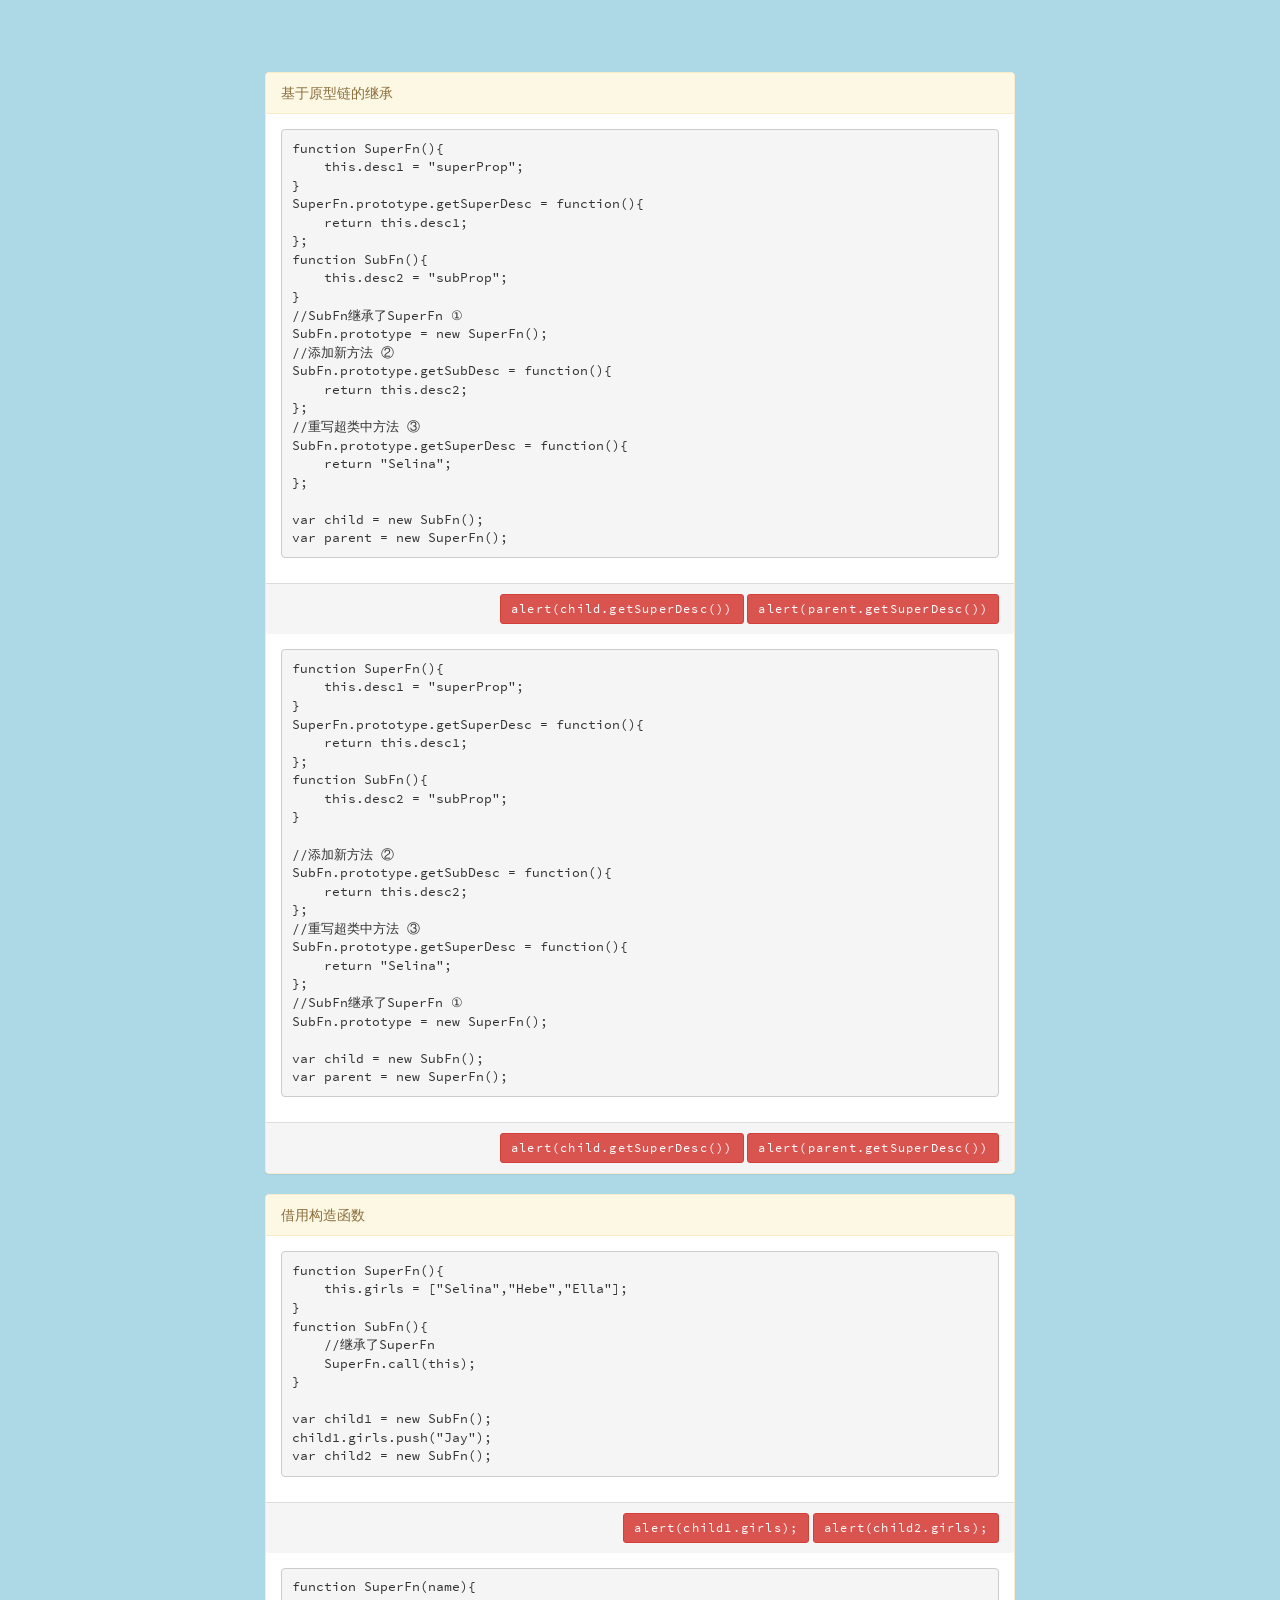
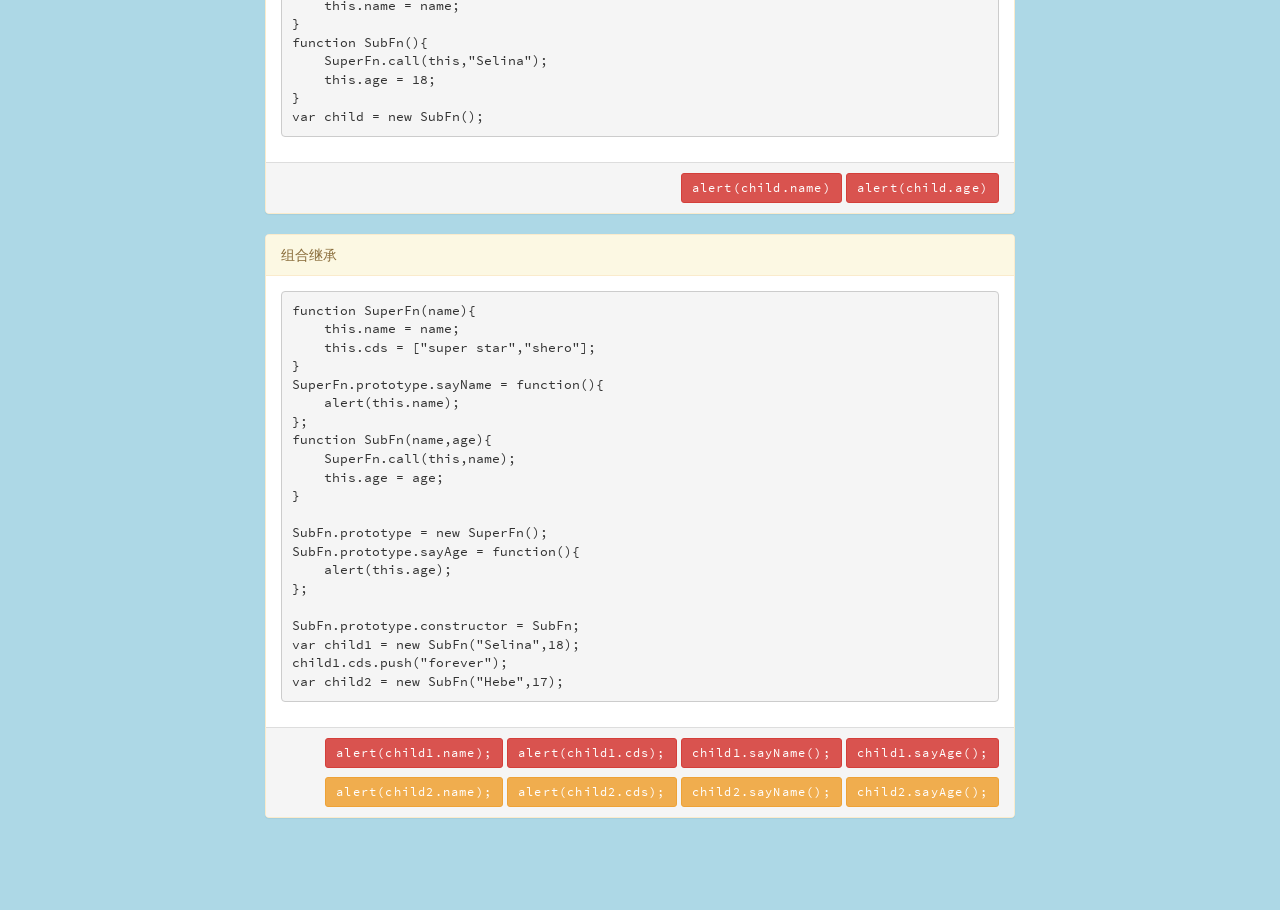
<file: inherit/index.html>
<!DOCTYPE html>
<html lang="en">
<head>
    <meta charset="UTF-8">
    <title>继承与原型链</title>
    <link rel="stylesheet" type="text/css" href="../common/css/bootstrap.min.css">
    <link rel="stylesheet" type="text/css" href="../common/css/style.css">
</head>
<body>
<div class="container">
  <div class="row">
    <div class="col-md-8 col-xs-8 col-md-offset-2 col-xs-offset-2">
      <div class="panel panel-warning">
        <div class="panel-heading">
          基于原型链的继承
        </div>
        <div class="panel-body">
          <pre id="ap1">
function SuperFn(){
    this.desc1 = "superProp";
}
SuperFn.prototype.getSuperDesc = function(){
    return this.desc1;
};
function SubFn(){
    this.desc2 = "subProp";
}
//SubFn继承了SuperFn ①
SubFn.prototype = new SuperFn();
//添加新方法 ②
SubFn.prototype.getSubDesc = function(){
    return this.desc2;
};
//重写超类中方法 ③
SubFn.prototype.getSuperDesc = function(){
    return "Selina";
};

var child = new SubFn();
var parent = new SuperFn();
</pre>
        </div>
        <div class="panel-footer text-right">
          <button type="button" class="btn btn-danger btn-sm" onclick="af1()" id="ab1">alert(child.getSuperDesc())</button>
          <button type="button" class="btn btn-danger btn-sm" onclick="af2()" id="ab2">alert(parent.getSuperDesc())</button>
        </div>

        <div class="panel-body">
                  <pre id="ap2">
function SuperFn(){
    this.desc1 = "superProp";
}
SuperFn.prototype.getSuperDesc = function(){
    return this.desc1;
};
function SubFn(){
    this.desc2 = "subProp";
}

//添加新方法 ②
SubFn.prototype.getSubDesc = function(){
    return this.desc2;
};
//重写超类中方法 ③
SubFn.prototype.getSuperDesc = function(){
    return "Selina";
};
//SubFn继承了SuperFn ①
SubFn.prototype = new SuperFn();

var child = new SubFn();
var parent = new SuperFn();
</pre>
        </div>
        <div class="panel-footer text-right">
          <button type="button" class="btn btn-danger btn-sm" onclick="af3()" id="ab3">alert(child.getSuperDesc())</button>
          <button type="button" class="btn btn-danger btn-sm" onclick="af4()" id="ab4">alert(parent.getSuperDesc())</button>
        </div>
      </div>
    </div>
  </div>
    <div class="row">
      <div class="col-md-8 col-xs-8 col-md-offset-2 col-xs-offset-2">
        <div class="panel panel-warning">
          <div class="panel-heading">
            借用构造函数
          </div>
          <div class="panel-body">
            <pre id="bp1">
function SuperFn(){
    this.girls = ["Selina","Hebe","Ella"];
}
function SubFn(){
    //继承了SuperFn
    SuperFn.call(this);
}

var child1 = new SubFn();
child1.girls.push("Jay");
var child2 = new SubFn();
</pre>
          </div>
          <div class="panel-footer text-right">
            <button type="button" class="btn btn-danger btn-sm" onclick="bf1()" id="bb1">alert(child1.girls);</button>
            <button type="button" class="btn btn-danger btn-sm" onclick="bf2()" id="bb2">alert(child2.girls);</button>
          </div>
          <div class="panel-body">
          <pre id="bp2">
function SuperFn(name){
    this.name = name;
}
function SubFn(){
    SuperFn.call(this,"Selina");
    this.age = 18;
}
var child = new SubFn();</pre>
          </div>
          <div class="panel-footer text-right">
            <button type="button" class="btn btn-danger btn-sm" onclick="bf3()" id="bb3">alert(child.name)</button>
            <button type="button" class="btn btn-danger btn-sm" onclick="bf4()" id="bb4">alert(child.age)</button>
          </div>
        </div>
      </div>
    </div>
      <div class="row">
        <div class="col-md-8 col-xs-8 col-md-offset-2 col-xs-offset-2">
          <div class="panel panel-warning">
            <div class="panel-heading">
              组合继承
            </div>
            <div class="panel-body">
              <pre id="cp1">
function SuperFn(name){
    this.name = name;
    this.cds = ["super star","shero"];
}
SuperFn.prototype.sayName = function(){
    alert(this.name);
};
function SubFn(name,age){
    SuperFn.call(this,name);
    this.age = age;
}

SubFn.prototype = new SuperFn();
SubFn.prototype.sayAge = function(){
    alert(this.age);
};

SubFn.prototype.constructor = SubFn;
var child1 = new SubFn("Selina",18);
child1.cds.push("forever");
var child2 = new SubFn("Hebe",17);
</pre>
            </div>
            <div class="panel-footer text-right">
              <button type="button" class="btn btn-danger btn-sm" onclick="cf1()" id="cb1">alert(child1.name);</button>
              <button type="button" class="btn btn-danger btn-sm" onclick="cf3()" id="cb3">alert(child1.cds);</button>
              <button type="button" class="btn btn-danger btn-sm" onclick="cf5()" id="cb5">child1.sayName();</button>
              <button type="button" class="btn btn-danger btn-sm" onclick="cf7()" id="cb7">child1.sayAge();</button>
              <div class="height_1"></div>
              <button type="button" class="btn btn-warning btn-sm" onclick="cf2()" id="cb2">alert(child2.name);</button>
              <button type="button" class="btn btn-warning btn-sm" onclick="cf4()" id="cb4">alert(child2.cds);</button>
              <button type="button" class="btn btn-warning btn-sm" onclick="cf6()" id="cb6">child2.sayName();</button>
              <button type="button" class="btn btn-warning btn-sm" onclick="cf8()" id="cb8">child2.sayAge();</button>

            </div>
          </div>
        </div>
      </div>
</div>

<script src='../common/js/jquery/2.2.4/jQuery_v2.2.4.js'></script>
<script type="text/javascript" src="js/index.js"></script>
</body>
</html>
</file>
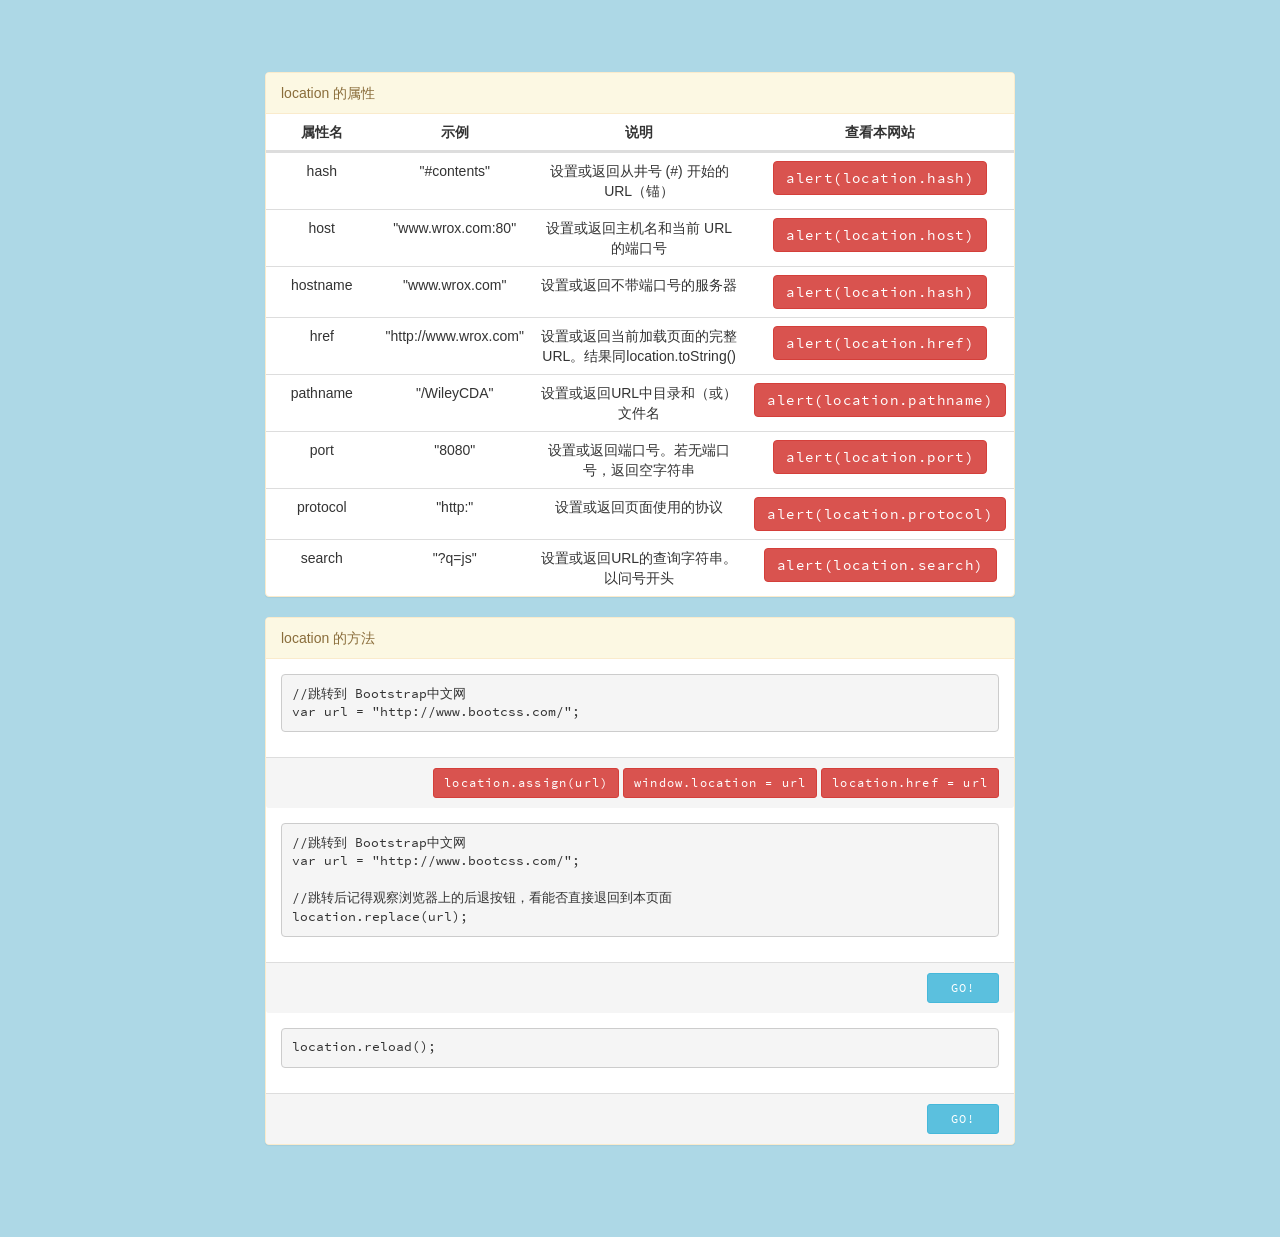
<file: location/index.html>
<!DOCTYPE html>
<html lang="en">
<head>
    <meta charset="UTF-8">
    <title>BOM中的location对象</title>
    <link rel="stylesheet" type="text/css" href="../common/css/bootstrap.min.css">
    <link rel="stylesheet" type="text/css" href="../common/css/style.css">
</head>
<body>
<div class="container">
      <div class="row">
        <div class="col-md-8 col-xs-8 col-md-offset-2 col-xs-offset-2">
          <div class="panel panel-warning">
            <div class="panel-heading">
              location 的属性
            </div>
            <table class="table table-hover">
                <thead class="row">
                   <tr>
                    <th class="col-xs-2 col-md-2">属性名</th>
                    <th class="col-xs-2 col-md-2">示例</th>
                    <th class="col-xs-4 col-md-4">说明</th>
                    <th class="col-xs-4 col-md-4">查看本网站</th>
                </tr>
                </thead>
                <tbody>
                    <tr>
                        <td>hash</td>
                        <td>"#contents"</td>
                        <td>设置或返回从井号 (#) 开始的 URL（锚）</td>
                        <td><button type="button" class="btn btn-danger" onclick="tf1()" id="tb1">alert(location.hash)</button></td>
                    </tr>
                    <tr>
                        <td>host</td>
                        <td>"www.wrox.com:80"</td>
                        <td>设置或返回主机名和当前 URL 的端口号</td>
                        <td><button type="button" class="btn btn-danger" onclick="tf2()" id="tb2">alert(location.host)</button></td>
                    </tr>
                    <tr>
                        <td>hostname</td>
                        <td>"www.wrox.com"</td>
                        <td>设置或返回不带端口号的服务器</td>
                        <td><button type="button" class="btn btn-danger" onclick="tf3()" id="tb3">alert(location.hash)</button></td>
                    </tr>
                    <tr>
                        <td>href</td>
                        <td>"http://www.wrox.com"</td>
                        <td>设置或返回当前加载页面的完整URL。结果同location.toString()</td>
                        <td><button type="button" class="btn btn-danger" onclick="tf4()" id="tb4">alert(location.href)</button></td>
                    </tr>
                    <tr>
                        <td>pathname</td>
                        <td>"/WileyCDA"</td>
                        <td>设置或返回URL中目录和（或）文件名</td>
                        <td><button type="button" class="btn btn-danger" onclick="tf5()" id="tb5">alert(location.pathname)</button></td>
                    </tr>
                    <tr>
                        <td>port</td>
                        <td>"8080"</td>
                        <td>设置或返回端口号。若无端口号，返回空字符串</td>
                        <td><button type="button" class="btn btn-danger" onclick="tf6()" id="tb6">alert(location.port)</button></td>
                    </tr>
                    <tr>
                        <td>protocol</td>
                        <td>"http:"</td>
                        <td>设置或返回页面使用的协议</td>
                        <td><button type="button" class="btn btn-danger" onclick="tf7()" id="tb7">alert(location.protocol)</button></td>
                    </tr>
                    <tr>
                        <td>search</td>
                        <td>"?q=js"</td>
                        <td>设置或返回URL的查询字符串。以问号开头</td>
                        <td><button type="button" class="btn btn-danger" onclick="tf8()" id="tb8">alert(location.search)</button></td>
                    </tr>
                </tbody>
            </table>

          </div>
        </div>
      </div>
        <div class="row">
          <div class="col-md-8 col-xs-8 col-md-offset-2 col-xs-offset-2">
            <div class="panel panel-warning">
              <div class="panel-heading">
                location 的方法
              </div>
              <div class="panel-body">
              <pre id="ap1">
//跳转到 Bootstrap中文网
var url = "http://www.bootcss.com/";
</pre>
            </div>
            <div class="panel-footer text-right">
              <button type="button" class="btn btn-danger btn-sm" onclick="af1()" id="ab1">location.assign(url)</button>
              <button type="button" class="btn btn-danger btn-sm" onclick="af2()" id="ab2">window.location = url</button>
              <button type="button" class="btn btn-danger btn-sm" onclick="af3()" id="ab3">location.href = url</button>
            </div>
            <div class="panel-body">
                      <pre id="ap2">
//跳转到 Bootstrap中文网
var url = "http://www.bootcss.com/";

//跳转后记得观察浏览器上的后退按钮，看能否直接退回到本页面
location.replace(url);
</pre>
            </div>
            <div class="panel-footer text-right">
              <button type="button" class="btn btn-info btn-sm" onclick="af4()" id="ab4">GO!</button>
            </div>
            <div class="panel-body">
                      <pre id="ap3">
location.reload();
</pre>
            </div>
            <div class="panel-footer text-right">
              <button type="button" class="btn btn-info btn-sm" onclick="af5()" id="ab5">GO!</button>
            </div>
            </div>
          </div>
        </div>
</div>
<script type="text/javascript" src="../common/js/jquery/2.2.4/jQuery_v2.2.4.js"></script>
<script type="text/javascript" src="js/location.js"></script>
</body>
</html>
</file>
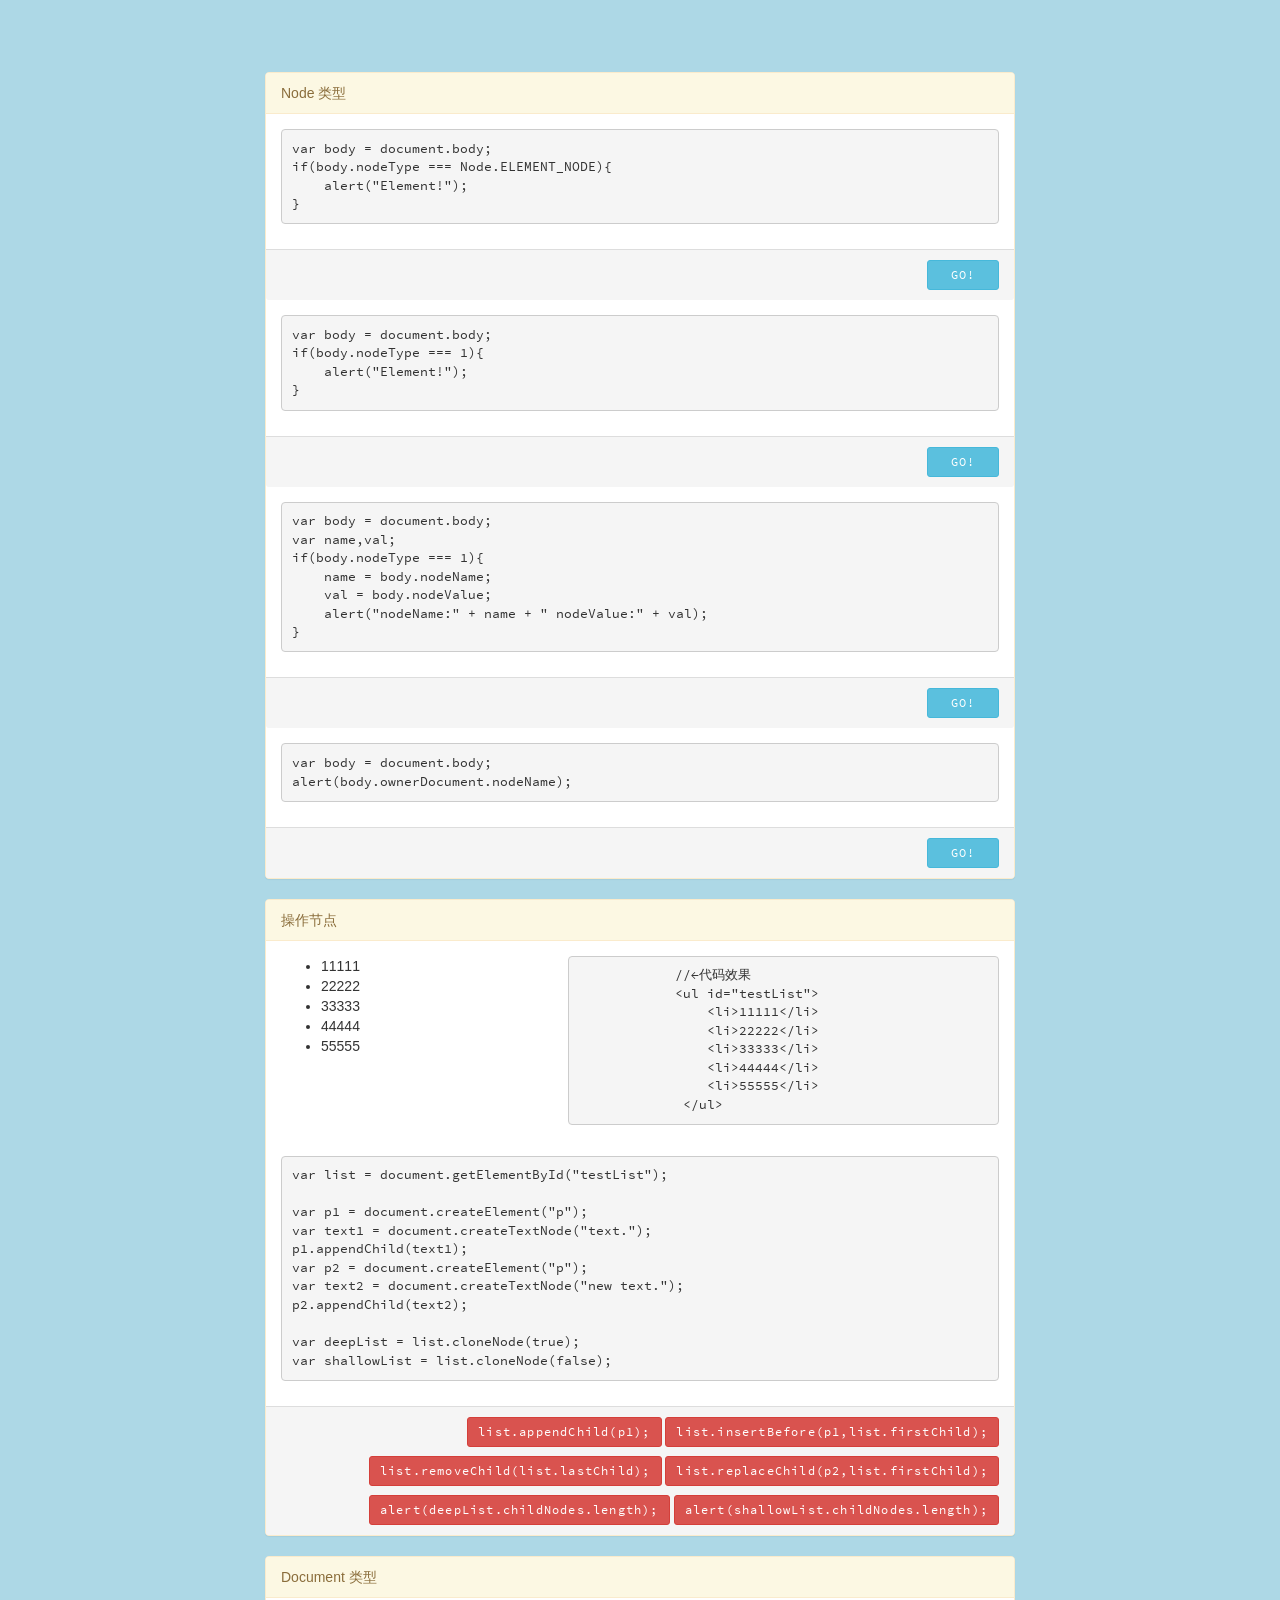
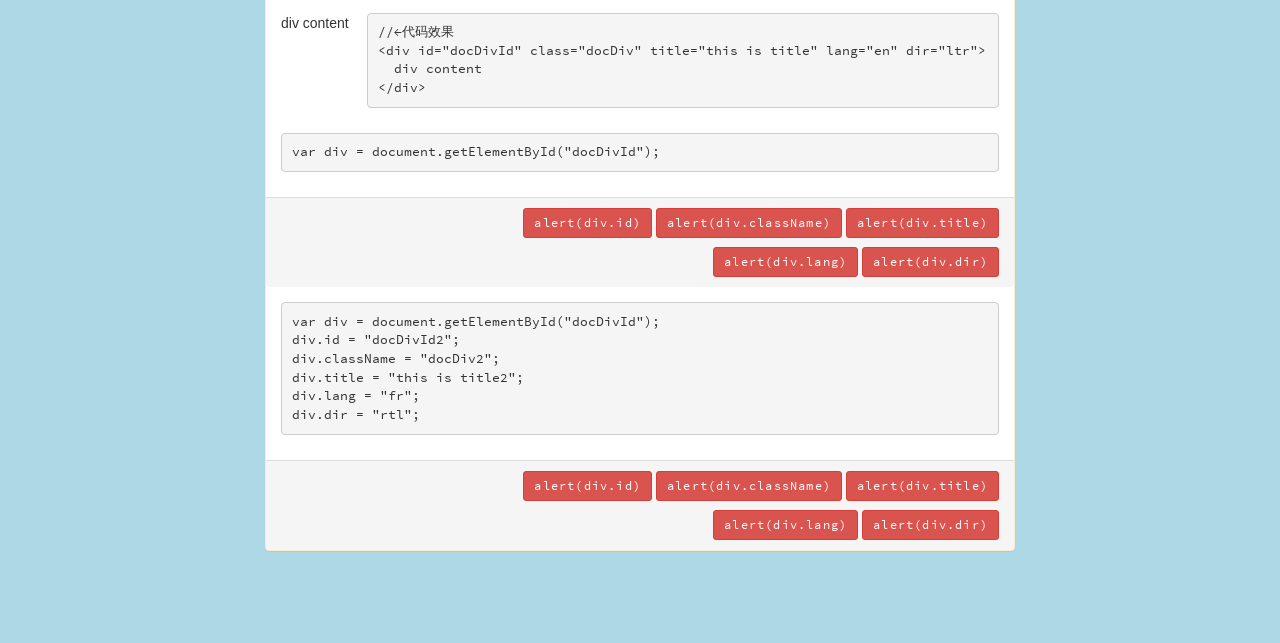
<file: nodeType/index.html>
<!DOCTYPE html>
<html>
<head>
    <meta charset="UTF-8">
    <title>DOM中的节点类型</title>
    <link rel="stylesheet" type="text/css" href="../common/css/bootstrap.min.css">
    <link rel="stylesheet" type="text/css" href="../common/css/style.css">
    <link rel="stylesheet" type="text/css" href="css/nodeType.css">
</head>
<body>
<div class="container">
      <div class="row">
        <div class="col-md-8 col-xs-8 col-md-offset-2 col-xs-offset-2">
          <div class="panel panel-warning">
            <div class="panel-heading">
              Node 类型
            </div>
            <div class="panel-body">
              <pre id="ap1">
var body = document.body;
if(body.nodeType === Node.ELEMENT_NODE){
    alert("Element!");
}
</pre>
            </div>
            <div class="panel-footer text-right">
              <button type="button" class="btn btn-info btn-sm" onclick="af1()" id="ab1">GO!</button>
            </div>
            <div class="panel-body">
                      <pre id="ap2">
var body = document.body;
if(body.nodeType === 1){
    alert("Element!");
}
</pre>
            </div>
            <div class="panel-footer text-right">
              <button type="button" class="btn btn-info btn-sm" onclick="af2()" id="ab2">GO!</button>
            </div>
            <div class="panel-body">
                      <pre id="ap3">
var body = document.body;
var name,val;
if(body.nodeType === 1){
    name = body.nodeName;
    val = body.nodeValue;
    alert("nodeName:" + name + " nodeValue:" + val);
}
</pre>
            </div>
            <div class="panel-footer text-right">
              <button type="button" class="btn btn-info btn-sm" onclick="af3()" id="ab3">GO!</button>
            </div>
            <div class="panel-body">
                      <pre id="ap4">
var body = document.body;
alert(body.ownerDocument.nodeName);
</pre>
            </div>
            <div class="panel-footer text-right">
              <button type="button" class="btn btn-info btn-sm" onclick="af4()" id="ab4">GO!</button>
            </div>

          </div>
        </div>
      </div>
        <div class="row">
          <div class="col-md-8 col-xs-8 col-md-offset-2 col-xs-offset-2">
            <div class="panel panel-warning">
              <div class="panel-heading">
                操作节点
              </div>
              <div class="panel-body">
              <div class="testBox">
                <div class="testL">
                  <ul id="testList">
                    <li>11111</li>
                    <li>22222</li>
                    <li>33333</li>
                    <li>44444</li>
                    <li>55555</li>
                  </ul>
                </div>
                <div class="testR">
                    <pre id="bp1">
            //←代码效果
            &lt;ul id="testList"&gt;
                &lt;li&gt;11111&lt;/li&gt;
                &lt;li&gt;22222&lt;/li&gt;
                &lt;li&gt;33333&lt;/li&gt;
                &lt;li&gt;44444&lt;/li&gt;
                &lt;li&gt;55555&lt;/li&gt;
             &lt;/ul&gt;
</pre>
                </div>
              </div>
      <pre id="bp2">
var list = document.getElementById("testList");

var p1 = document.createElement("p");
var text1 = document.createTextNode("text.");
p1.appendChild(text1);
var p2 = document.createElement("p");
var text2 = document.createTextNode("new text.");
p2.appendChild(text2);

var deepList = list.cloneNode(true);
var shallowList = list.cloneNode(false);
</pre>
              </div>
              <div class="panel-footer text-right">
                <button type="button" class="btn btn-danger btn-sm" onclick="bf1()" id="bb1">list.appendChild(p1);</button>
                <button type="button" class="btn btn-danger btn-sm" onclick="bf2()" id="bb2">list.insertBefore(p1,list.firstChild);</button><div class="height_1"></div>
                <button type="button" class="btn btn-danger btn-sm" onclick="bf3()" id="bb3">list.removeChild(list.lastChild);</button>
                <button type="button" class="btn btn-danger btn-sm" onclick="bf4()" id="bb4">list.replaceChild(p2,list.firstChild);</button><div class="height_1"></div>
                <button type="button" class="btn btn-danger btn-sm" onclick="bf5()" id="bb5">alert(deepList.childNodes.length);</button>
                <button type="button" class="btn btn-danger btn-sm" onclick="bf6()" id="bb6">alert(shallowList.childNodes.length);</button>
              </div>
            </div>
          </div>
        </div>
        <div class="row">
          <div class="col-md-8 col-xs-8 col-md-offset-2 col-xs-offset-2">
            <div class="panel panel-warning">
              <div class="panel-heading">
                Document 类型
              </div>
              <div class="panel-body">
              <div class="testBox2">
                <div class="testL2">
                  <div id="docDivId" class="docDiv" title="this is title" lang="en" dir="ltr">div content</div>
                </div>
                <div class="testR2">
                  <pre id="cp1">
//←代码效果
&lt;div id="docDivId" class="docDiv" title="this is title" lang="en" dir="ltr"&gt;
  div content
&lt;/div&gt;
</pre>
                </div>
              </div>
                <pre id="cp2">
var div = document.getElementById("docDivId");
</pre>
              </div>
              <div class="panel-footer text-right">
                <button type="button" class="btn btn-danger btn-sm" onclick="cf1()" id="cb1">alert(div.id)</button>
                <button type="button" class="btn btn-danger btn-sm" onclick="cf2()" id="cb2">alert(div.className)</button>
                <button type="button" class="btn btn-danger btn-sm" onclick="cf3()" id="cb3">alert(div.title)</button><div class="height_1"></div>
                <button type="button" class="btn btn-danger btn-sm" onclick="cf4()" id="cb4">alert(div.lang)</button>
                <button type="button" class="btn btn-danger btn-sm" onclick="cf5()" id="cb5">alert(div.dir)</button>
              </div>
              <div class="panel-body">
                        <pre id="cp3">
var div = document.getElementById("docDivId");
div.id = "docDivId2";
div.className = "docDiv2";
div.title = "this is title2";
div.lang = "fr";
div.dir = "rtl";
</pre>
              </div>
              <div class="panel-footer text-right">
                <button type="button" class="btn btn-danger btn-sm" onclick="cf6()" id="cb6">alert(div.id)</button>
                <button type="button" class="btn btn-danger btn-sm" onclick="cf7()" id="cb7">alert(div.className)</button>
                <button type="button" class="btn btn-danger btn-sm" onclick="cf8()" id="cb8">alert(div.title)</button><div class="height_1"></div>
                <button type="button" class="btn btn-danger btn-sm" onclick="cf9()" id="cb9">alert(div.lang)</button>
                <button type="button" class="btn btn-danger btn-sm" onclick="cf10()" id="cb10">alert(div.dir)</button>
              </div>
            </div>
          </div>
        </div>
</div>
<script type="text/javascript" src="../common/js/jquery/2.2.4/jQuery_v2.2.4.js"></script>
<script type="text/javascript" src="js/nodeType.js"></script>
</body>
</html>
</file>
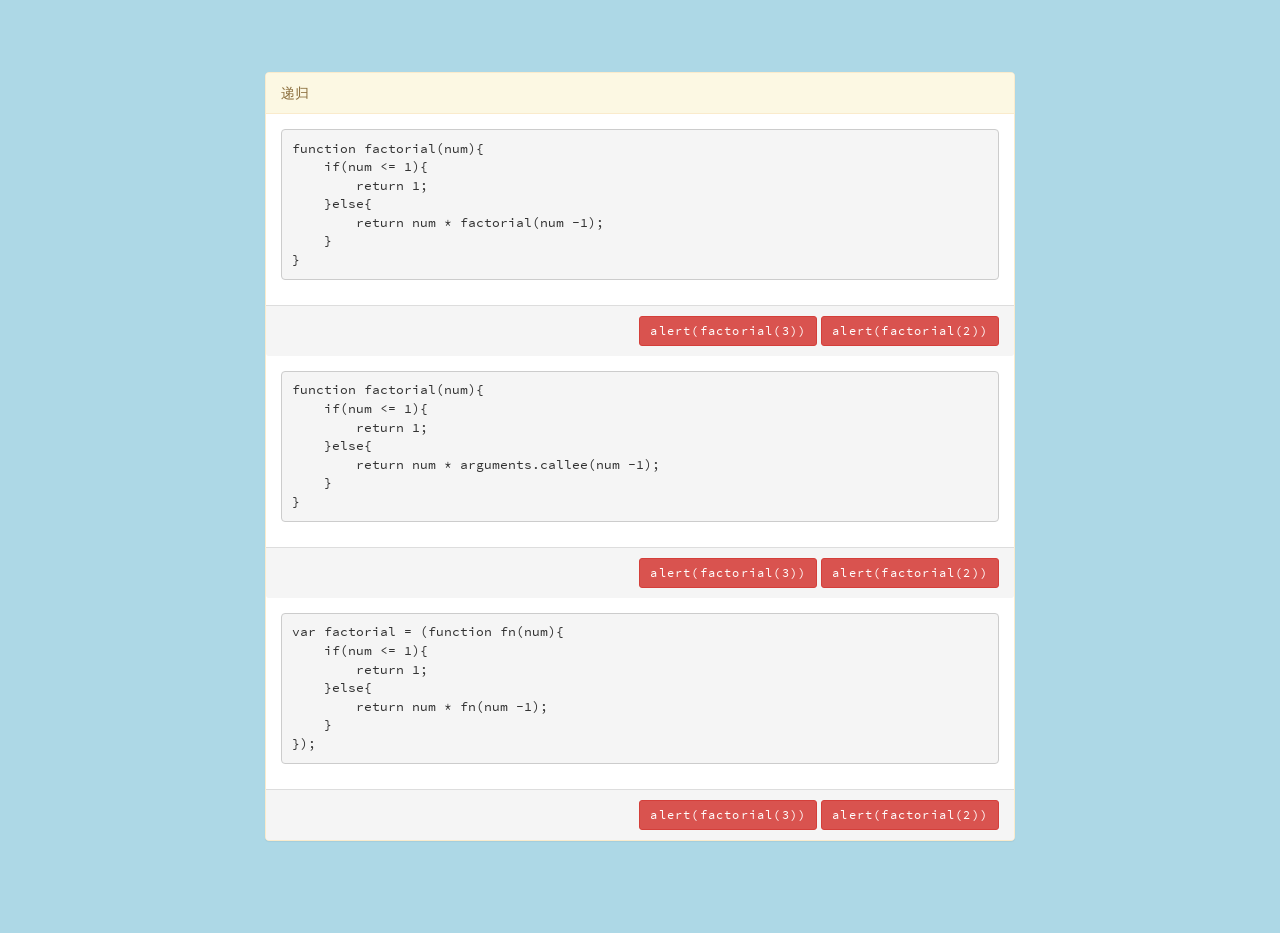
<file: recursion/index.html>
<!DOCTYPE html>
<html lang="en">
<head>
    <meta charset="UTF-8">
    <title>JavaScript中的递归</title>
    <link rel="stylesheet" type="text/css" href="../common/css/bootstrap.min.css">
    <link rel="stylesheet" type="text/css" href="../common/css/style.css">
</head>
<body>
<div class="container">
      <div class="row">
        <div class="col-md-8 col-xs-8 col-md-offset-2 col-xs-offset-2">
          <div class="panel panel-warning">
            <div class="panel-heading">
              递归
            </div>
            <div class="panel-body">
              <pre id="ap1">
function factorial(num){
    if(num &lt;= 1){
        return 1;
    }else{
        return num * factorial(num -1);
    }
}
</pre>
            </div>
            <div class="panel-footer text-right">
              <button type="button" class="btn btn-danger btn-sm" onclick="af1()" id="ab1">alert(factorial(3))</button>
              <button type="button" class="btn btn-danger btn-sm" onclick="af2()" id="ab2">alert(factorial(2))</button>
            </div>
            <div class="panel-body">
              <pre id="ap2">
function factorial(num){
    if(num &lt;= 1){
        return 1;
    }else{
        return num * arguments.callee(num -1);
    }
}
</pre>
            </div>
            <div class="panel-footer text-right">
              <button type="button" class="btn btn-danger btn-sm" onclick="af3()" id="ab3">alert(factorial(3))</button>
              <button type="button" class="btn btn-danger btn-sm" onclick="af4()" id="ab4">alert(factorial(2))</button>
            </div>
            <div class="panel-body">

    <pre id="ap3">
var factorial = (function fn(num){
    if(num &lt;= 1){
        return 1;
    }else{
        return num * fn(num -1);
    }
});
</pre>
            </div>
            <div class="panel-footer text-right">
              <button type="button" class="btn btn-danger btn-sm" onclick="af5()" id="ab5">alert(factorial(3))</button>
              <button type="button" class="btn btn-danger btn-sm" onclick="af6()" id="ab6">alert(factorial(2))</button>
            </div>
          </div>
        </div>
      </div>
</div>
<script type="text/javascript" src="../common/js/jquery/2.2.4/jQuery_v2.2.4.js"></script>
<script type="text/javascript" src="js/recursion.js"></script>
</body>
</html>
</file>
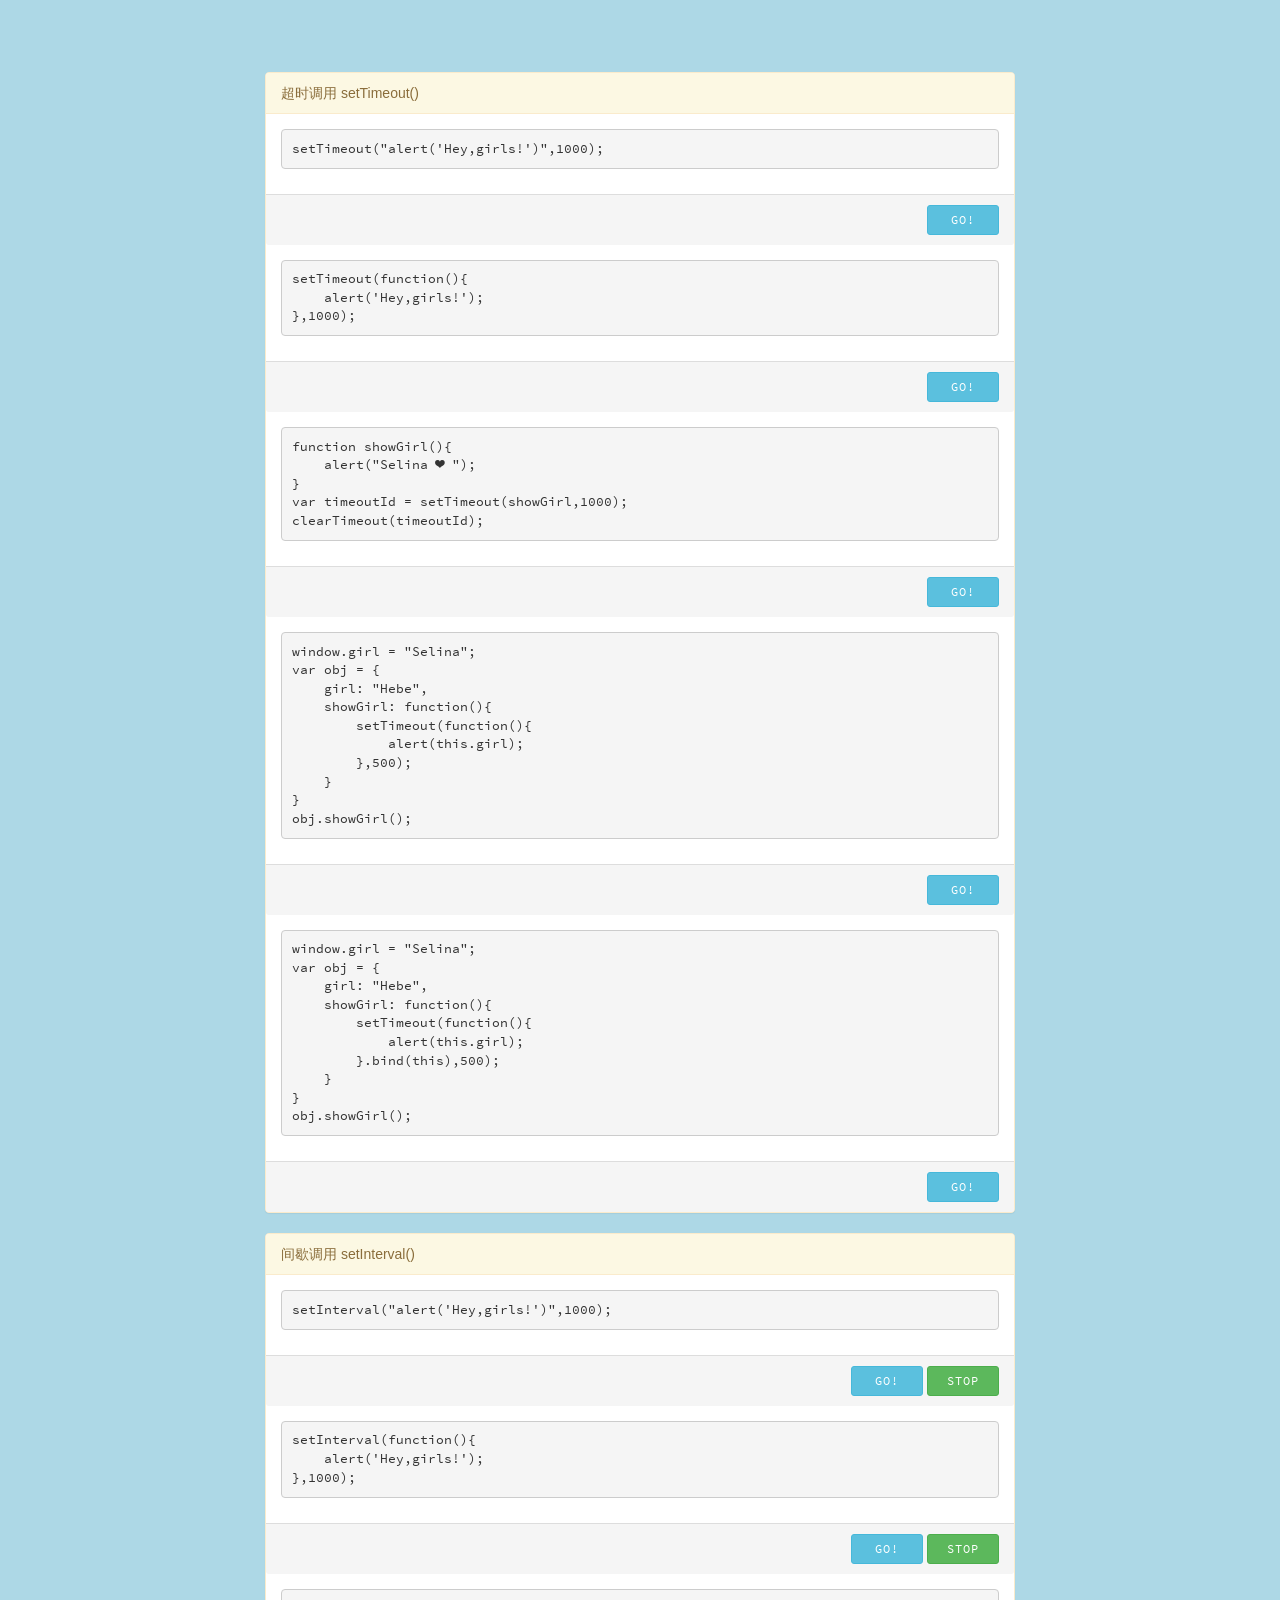
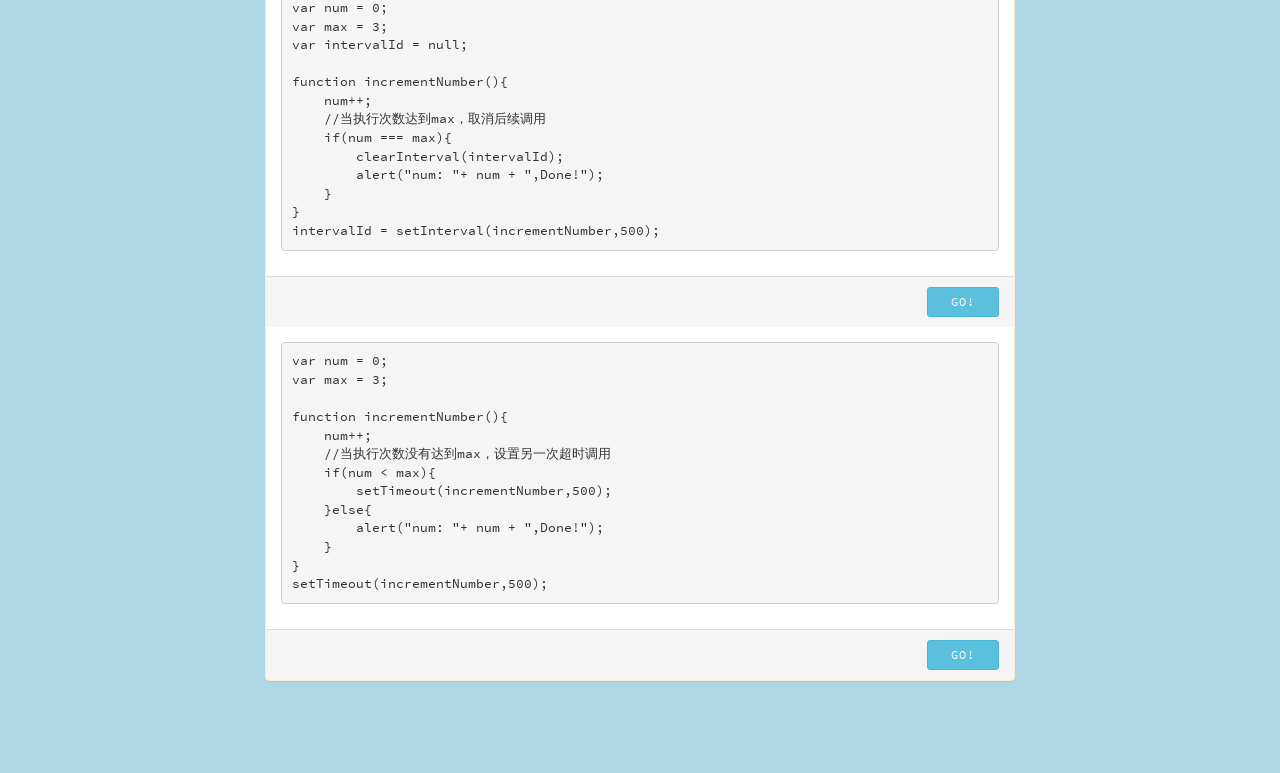
<file: setTime/index.html>
<!DOCTYPE html>
<html lang="en">
<head>
    <meta charset="UTF-8">
    <title>JavaScript中的定时器</title>
    <link rel="stylesheet" type="text/css" href="../common/css/bootstrap.min.css">
    <link rel="stylesheet" type="text/css" href="../common/css/style.css">
</head>
<body>
<div class="container">
      <div class="row">
        <div class="col-md-8 col-xs-8 col-md-offset-2 col-xs-offset-2">
          <div class="panel panel-warning">
            <div class="panel-heading">
              超时调用 setTimeout()
            </div>
            <div class="panel-body">
              <pre id="ap1">
setTimeout("alert('Hey,girls!')",1000);
</pre>
            </div>
            <div class="panel-footer text-right">
            <i style="float: left; display: none">调用函数经过了<span class="aclock1">0</span>秒</i>
              <button type="button" class="btn btn-info btn-sm" onclick="af1()" id="ab1">GO!</button>
            </div>
            <div class="panel-body">
              <pre id="ap2">
setTimeout(function(){
    alert('Hey,girls!');
},1000);
</pre>
            </div>
            <div class="panel-footer text-right">
            <i style="float: left; display: none">调用函数经过了<span class="aclock2">0</span>秒</i>
              <button type="button" class="btn btn-info btn-sm" onclick="af2()" id="ab2">GO!</button>
            </div>
            <div class="panel-body">
                      <pre id="ap3">
function showGirl(){
    alert("Selina ❤️ ");
}
var timeoutId = setTimeout(showGirl,1000);
clearTimeout(timeoutId);
</pre>
            </div>
            <div class="panel-footer text-right">
              <button type="button" class="btn btn-info btn-sm" onclick="af3()" id="ab3">GO!</button>
            </div>
            <div class="panel-body">
                      <pre id="ap4">
window.girl = "Selina";
var obj = {
    girl: "Hebe",
    showGirl: function(){
        setTimeout(function(){
            alert(this.girl);
        },500);
    }
}
obj.showGirl();
</pre>
            </div>
            <div class="panel-footer text-right">
              <button type="button" class="btn btn-info btn-sm" onclick="af4()" id="ab4">GO!</button>
            </div>
            <div class="panel-body">
                      <pre id="ap5">
window.girl = "Selina";
var obj = {
    girl: "Hebe",
    showGirl: function(){
        setTimeout(function(){
            alert(this.girl);
        }.bind(this),500);
    }
}
obj.showGirl();
</pre>
            </div>
            <div class="panel-footer text-right">
              <button type="button" class="btn btn-info btn-sm" onclick="af5()" id="ab5">GO!</button>
            </div>
          </div>
        </div>
      </div>
        <div class="row">
          <div class="col-md-8 col-xs-8 col-md-offset-2 col-xs-offset-2">
            <div class="panel panel-warning">
              <div class="panel-heading">
                间歇调用 setInterval()
              </div>
              <div class="panel-body">
                <pre id="bp1">
setInterval("alert('Hey,girls!')",1000);
</pre>
              </div>
              <div class="panel-footer text-right">
                <button type="button" class="btn btn-info btn-sm" onclick="bf1()" id="bb1">GO!</button>
                <button type="button" class="btn btn-success btn-sm" onclick="bf2()" id="bb2">STOP</button>
              </div>
              <div class="panel-body">
                <pre id="bp2">
setInterval(function(){
    alert('Hey,girls!');
},1000);
</pre>
              </div>
              <div class="panel-footer text-right">
                <button type="button" class="btn btn-info btn-sm" onclick="bf3()" id="bb3">GO!</button>
                <button type="button" class="btn btn-success btn-sm" onclick="bf4()" id="bb4">STOP</button>
              </div>
              <div class="panel-body">
                        <pre id="bp3">
var num = 0;
var max = 3;
var intervalId = null;

function incrementNumber(){
    num++;
    //当执行次数达到max，取消后续调用
    if(num === max){
        clearInterval(intervalId);
        alert("num: "+ num + ",Done!");
    }
}
intervalId = setInterval(incrementNumber,500);
</pre>
              </div>
              <div class="panel-footer text-right">
                <button type="button" class="btn btn-info btn-sm" onclick="bf5()" id="bb5">GO!</button>
              </div>
              <div class="panel-body">
                        <pre id="bp4">
var num = 0;
var max = 3;

function incrementNumber(){
    num++;
    //当执行次数没有达到max，设置另一次超时调用
    if(num < max){
        setTimeout(incrementNumber,500);
    }else{
        alert("num: "+ num + ",Done!");
    }
}
setTimeout(incrementNumber,500);
</pre>
              </div>
              <div class="panel-footer text-right">
                <button type="button" class="btn btn-info btn-sm" onclick="bf6()" id="bb6">GO!</button>
              </div>
            </div>
          </div>
        </div>
</div>
<script type="text/javascript" src="../common/js/jquery/2.2.4/jQuery_v2.2.4.js"></script>
<script type="text/javascript" src="js/setTime.js"></script>
</body>
</html>
</file>
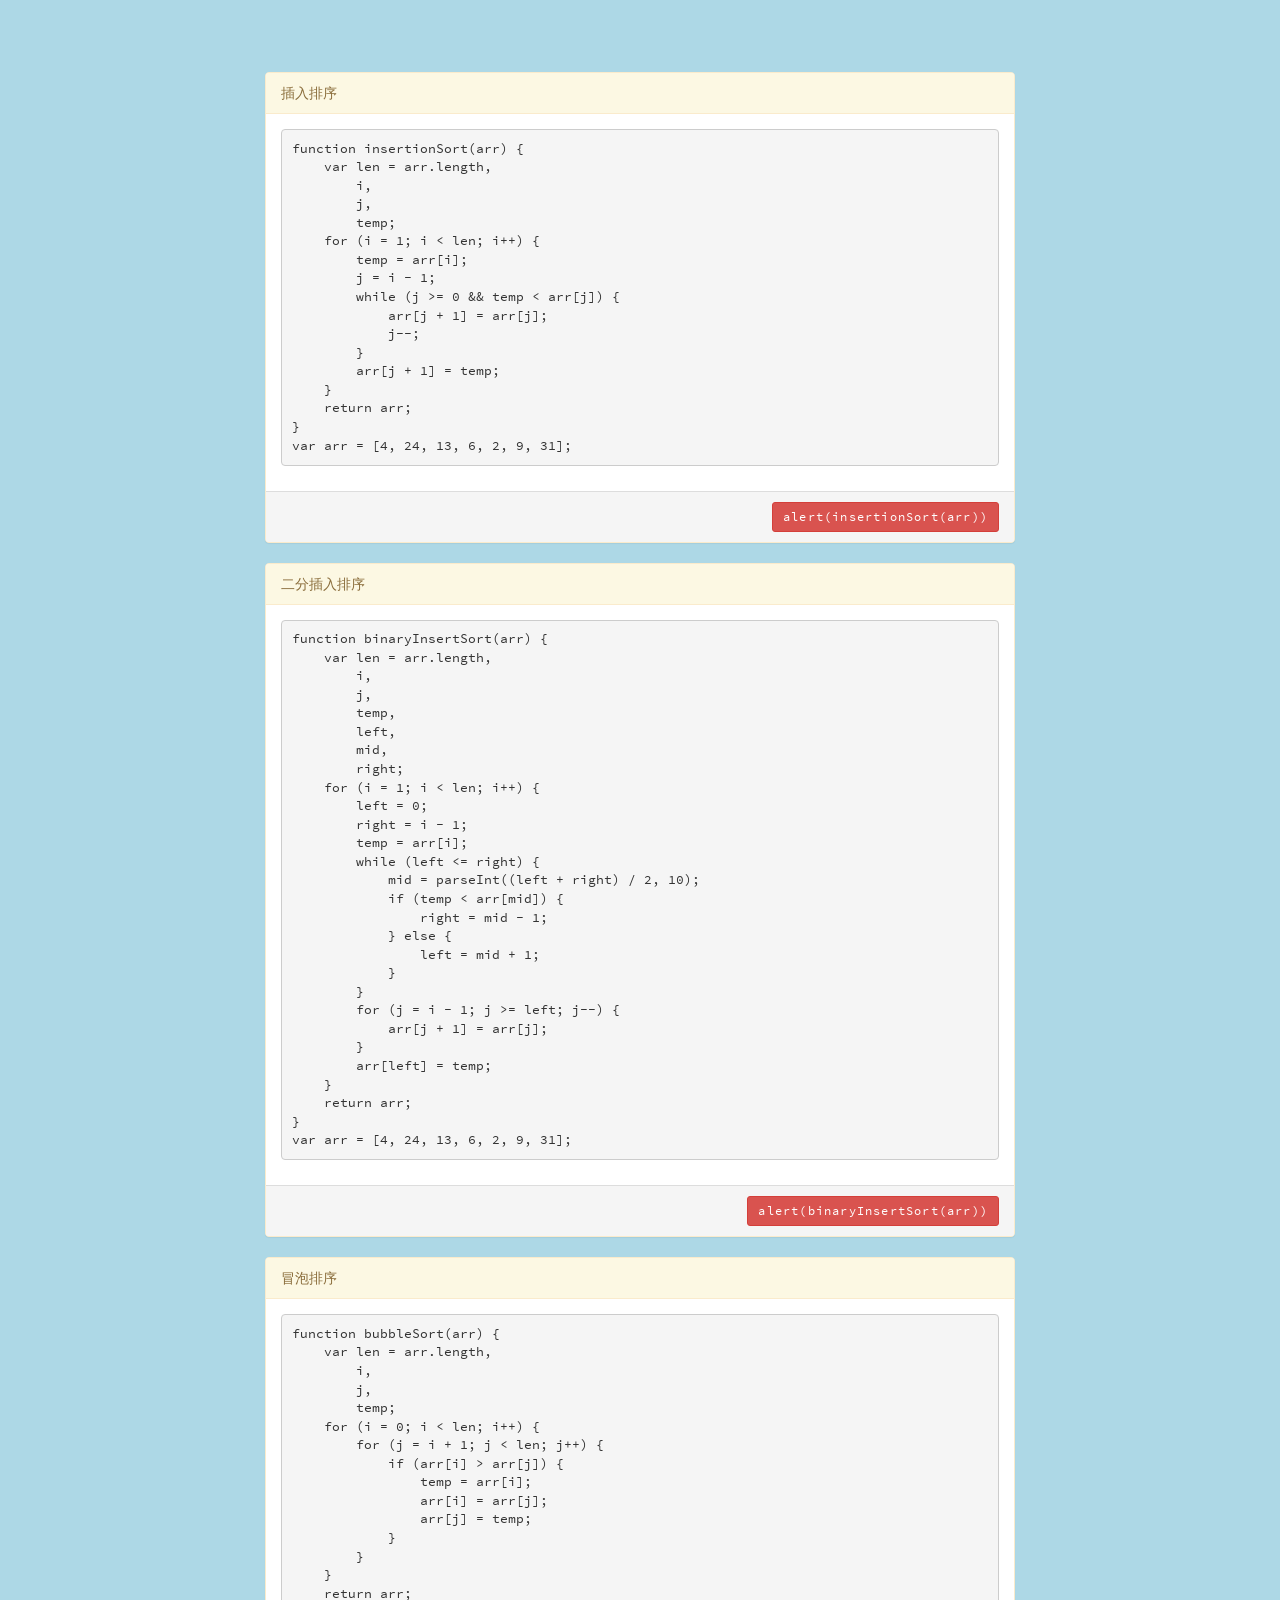
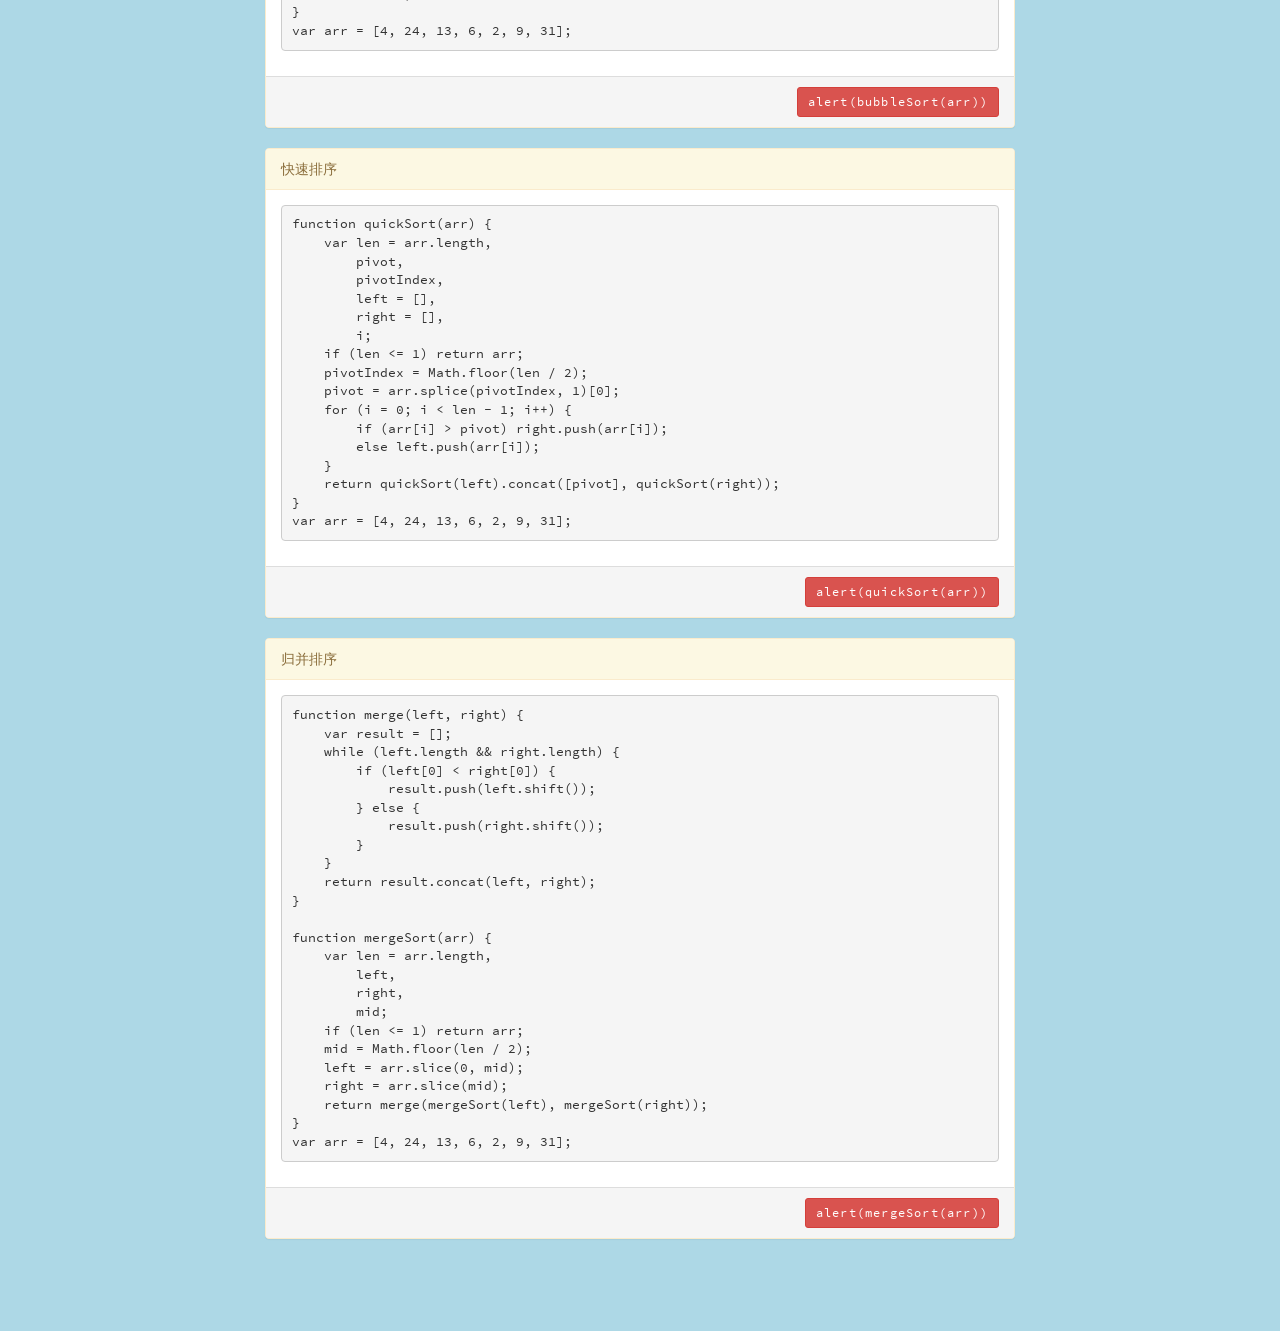
<file: sort/index.html>
<!DOCTYPE html>
<html lang="en">
<head>
    <meta charset="UTF-8">
    <title>排序算法</title>
    <link rel="stylesheet" type="text/css" href="../common/css/bootstrap.min.css">
    <link rel="stylesheet" type="text/css" href="../common/css/style.css">
</head>
<body>
<div class="container">
      <div class="row">
        <div class="col-md-8 col-xs-8 col-md-offset-2 col-xs-offset-2">
          <div class="panel panel-warning">
            <div class="panel-heading">
              插入排序
            </div>
            <div class="panel-body">
              <pre id="ap1">
function insertionSort(arr) {
    var len = arr.length,
        i,
        j,
        temp;
    for (i = 1; i < len; i++) {
        temp = arr[i];
        j = i - 1;
        while (j >= 0 && temp < arr[j]) {
            arr[j + 1] = arr[j];
            j--;
        }
        arr[j + 1] = temp;
    }
    return arr;
}
var arr = [4, 24, 13, 6, 2, 9, 31];
</pre>
            </div>
            <div class="panel-footer text-right">
              <button type="button" class="btn btn-danger btn-sm" onclick="af1()" id="ab1">alert(insertionSort(arr))</button>
            </div>
          </div>
        </div>
      </div>
        <div class="row">
          <div class="col-md-8 col-xs-8 col-md-offset-2 col-xs-offset-2">
            <div class="panel panel-warning">
              <div class="panel-heading">
                二分插入排序
              </div>
              <div class="panel-body">
                <pre id="ap2">
function binaryInsertSort(arr) {
    var len = arr.length,
        i,
        j,
        temp,
        left,
        mid,
        right;
    for (i = 1; i < len; i++) {
        left = 0;
        right = i - 1;
        temp = arr[i];
        while (left <= right) {
            mid = parseInt((left + right) / 2, 10);
            if (temp < arr[mid]) {
                right = mid - 1;
            } else {
                left = mid + 1;
            }
        }
        for (j = i - 1; j >= left; j--) {
            arr[j + 1] = arr[j];
        }
        arr[left] = temp;
    }
    return arr;
}
var arr = [4, 24, 13, 6, 2, 9, 31];
</pre>
              </div>
              <div class="panel-footer text-right">
                <button type="button" class="btn btn-danger btn-sm" onclick="af2()" id="ab2">alert(binaryInsertSort(arr))</button>
              </div>
            </div>
          </div>
        </div>
          <div class="row">
            <div class="col-md-8 col-xs-8 col-md-offset-2 col-xs-offset-2">
              <div class="panel panel-warning">
                <div class="panel-heading">
                  冒泡排序
                </div>
                <div class="panel-body">
                  <pre id="ap3">
function bubbleSort(arr) {
    var len = arr.length,
        i,
        j,
        temp;
    for (i = 0; i < len; i++) {
        for (j = i + 1; j < len; j++) {
            if (arr[i] > arr[j]) {
                temp = arr[i];
                arr[i] = arr[j];
                arr[j] = temp;
            }
        }
    }
    return arr;
}
var arr = [4, 24, 13, 6, 2, 9, 31];
</pre>
                </div>
                <div class="panel-footer text-right">
                  <button type="button" class="btn btn-danger btn-sm" onclick="af3()" id="ab3">alert(bubbleSort(arr))</button>
                </div>
              </div>
            </div>
          </div>
          <div class="row">
            <div class="col-md-8 col-xs-8 col-md-offset-2 col-xs-offset-2">
              <div class="panel panel-warning">
                <div class="panel-heading">
                  快速排序
                </div>
                <div class="panel-body">
                  <pre id="dp1">
function quickSort(arr) {
    var len = arr.length,
        pivot,
        pivotIndex,
        left = [],
        right = [],
        i;
    if (len <= 1) return arr;
    pivotIndex = Math.floor(len / 2);
    pivot = arr.splice(pivotIndex, 1)[0];
    for (i = 0; i < len - 1; i++) {
        if (arr[i] > pivot) right.push(arr[i]);
        else left.push(arr[i]);
    }
    return quickSort(left).concat([pivot], quickSort(right));
}
var arr = [4, 24, 13, 6, 2, 9, 31];
</pre>
                </div>
                <div class="panel-footer text-right">
                  <button type="button" class="btn btn-danger btn-sm" onclick="df1()" id="db1">alert(quickSort(arr))</button>
                </div>
              </div>
            </div>
          </div>
      <div class="row">
        <div class="col-md-8 col-xs-8 col-md-offset-2 col-xs-offset-2">
          <div class="panel panel-warning">
            <div class="panel-heading">
              归并排序
            </div>
            <div class="panel-body">
              <pre id="ep1">
function merge(left, right) {
    var result = [];
    while (left.length && right.length) {
        if (left[0] < right[0]) {
            result.push(left.shift());
        } else {
            result.push(right.shift());
        }
    }
    return result.concat(left, right);
}

function mergeSort(arr) {
    var len = arr.length,
        left,
        right,
        mid;
    if (len <= 1) return arr;
    mid = Math.floor(len / 2);
    left = arr.slice(0, mid);
    right = arr.slice(mid);
    return merge(mergeSort(left), mergeSort(right));
}
var arr = [4, 24, 13, 6, 2, 9, 31];
</pre>
            </div>
            <div class="panel-footer text-right">
              <button type="button" class="btn btn-danger btn-sm" onclick="ef1()" id="eb1">alert(mergeSort(arr))</button>
            </div>
          </div>
        </div>
      </div>
</div>
<script src="../common/js/jquery/2.2.4/jQuery_v2.2.4.js"></script>
<script src="sort.js"></script>
</body>
</html>
</file>
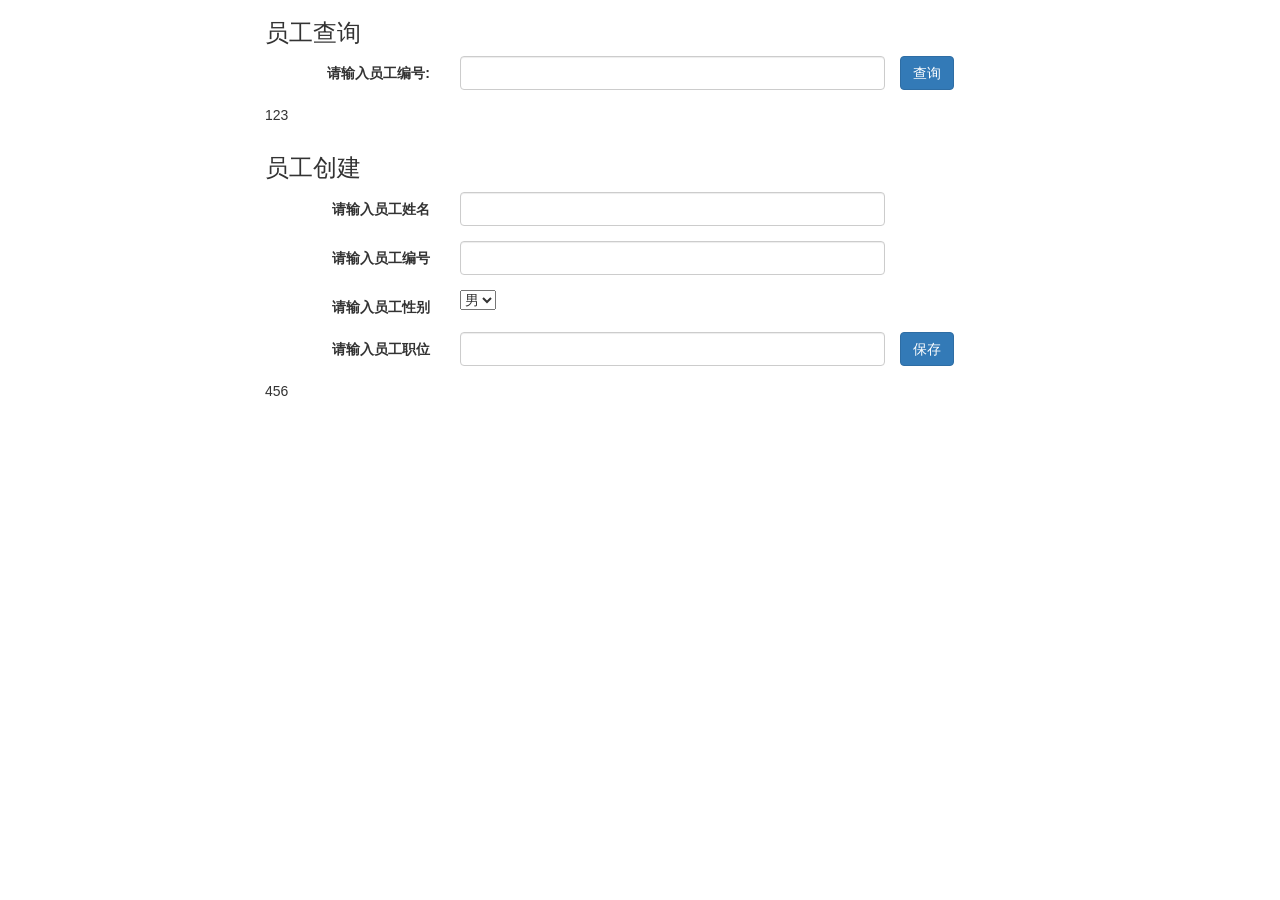
<file: ajax/demo.html>
<!DOCTYPE html>
<html lang="en">
<head>
    <meta charset="UTF-8">
    <meta http-equiv="Content-Type" content="text/html">
    <title>ajax-demo</title>
    <link rel="stylesheet" type="text/css" href="css/demo.css">
    <link rel="stylesheet" type="text/css" href="../common/css/bootstrap.min.css">
</head>
<body>
<div class="container">
    <div class="row">
        <div class="col-md-8 col-md-offset-2 form-horizontal">
            <h3>员工查询</h3>
            <div class="form-group">
                <label class="col-sm-3 control-label">请输入员工编号:</label>
                <div class="col-sm-7">
                    <input type="text" class="form-control" id="keyword">
                </div>
                <button class="btn btn-primary" id="searchBtn">查询</button>
            </div>
            <p id="searchResult">123</p>
        </div>
    </div>
    <div class="row">
        <div class="col-md-8 col-md-offset-2 form-horizontal">
            <h3>员工创建</h3>
            <div class="form-group">
                <label class="col-sm-3 control-label">请输入员工姓名</label>
                <div class="col-sm-7">
                    <input type="text" class="form-control" id="staffName">
                </div>
            </div>
            <div class="form-group">
                <label class="col-sm-3 control-label">请输入员工编号</label>
                <div class="col-sm-7">
                    <input type="text" class="form-control" id="staffNum">
                </div>
            </div>
            <div class="form-group">
                <label class="col-sm-3 control-label">请输入员工性别</label>
                <div class="col-sm-7">
                <select id="staffSex">
                    <option>男</option>
                    <option>女</option>
                </select>
                </div>
            </div>
            <div class="form-group">
                <label class="col-sm-3 control-label">请输入员工职位</label>
                <div class="col-sm-7">
                <input type="text" class="form-control" id="staffJob">
                </div>
                <button class="btn btn-primary" id="saveBtn">保存</button>
            </div>
            <p id="createResult">456</p>
        </div>
    </div>
</div>
<!-- <script type="text/javascript" src="js/demo.js"></script> -->
<script type="text/javascript" src="../common/js/jquery/2.2.4/jQuery_v2.2.4.js"></script>
<script type="text/javascript" src="js/demojq.js"></script>
</body>
</html>
</file>
<file: common/css/style.css>
@font-face{
    font-family: 'Source Code Pro';
    font-weight: 400;
    font-style: normal;
    font-stretch: normal;
    src: url('../fonts/source-code-pro/EOT/SourceCodePro-Regular.eot') format('embedded-opentype'),
         url('../fonts/source-code-pro/WOFF2/TTF/SourceCodePro-Regular.ttf.woff2') format('woff2'),
         url('../fonts/source-code-pro/WOFF/OTF/SourceCodePro-Regular.otf.woff') format('woff'),
         url('../fonts/source-code-pro/OTF/SourceCodePro-Regular.otf') format('opentype'),
         url('../fonts/source-code-pro/TTF/SourceCodePro-Regular.ttf') format('truetype');
}

body {
  background-color: lightblue;
}

.container {
  margin-top: 8vh;
  margin-bottom: 8vh;
}

button {
  min-width: 8vh;
  letter-spacing: 0.1em;
}

.height_1{
    height: 1vh;
}

pre,button{
    font-family:'Source Code Pro';
}
table td,th{
  text-align: center;
}
</file>
<file: canvas/css/canvas.css>
.testL{
    width: 40%;
    float: left;
}
.testR{
    width: 60%;
    float: left;
}
.testBox{
    height: auto;
    overflow: auto;
}
canvas{
    border: 1px solid #000;
}
</file>
<file: event/css/event.css>
.testL{
    width: 15%;
    float: left;
}
.testR{
    width: 85%;
    float: left;
}
.testBox{
    height: 200px;
    overflow: auto;
}
</file>
<file: nodeType/css/nodeType.css>
.testL{
    width: 40%;
    float: left;
}
.testR{
    width: 60%;
    float: left;
}
.testBox{
    height: 200px;
    overflow: auto;
}
.testL2{
    width: 12%;
    float: left;
}
.testR2{
    width: 88%;
    float: left;
}
.testBox2{
    height: 120px;
    overflow: auto;
}
</file>
<file: ajax/css/demo.css>

</file>
